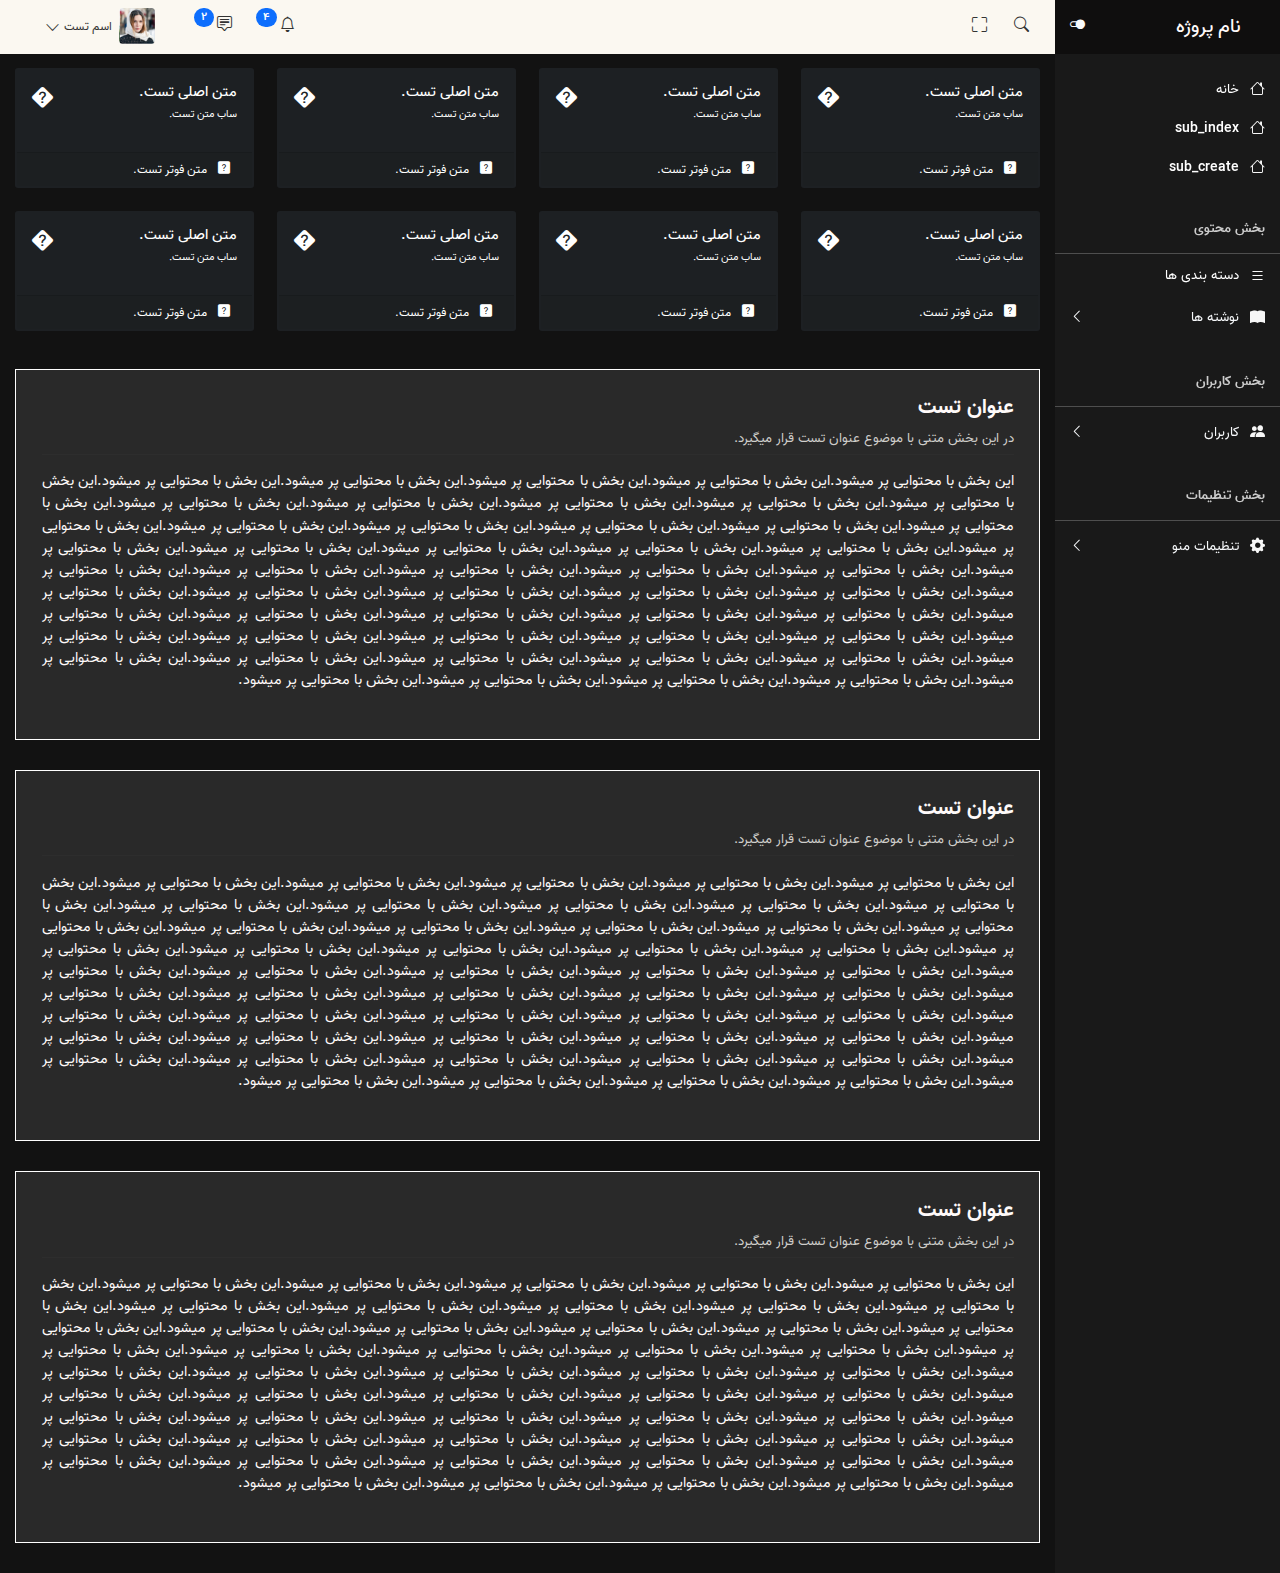
<file: index.html>
<!DOCTYPE html>
<html lang="en">
  <head>
    <meta charset="UTF-8" />
    <meta http-equiv="X-UA-Compatible" content="IE=edge" />
    <meta name="viewport" content="width=device-width, initial-scale=1.0" />
    <link rel="icon" type="image/png" href="./favicon.png" />
    <title>Panel v1</title>
    <link rel="stylesheet" href="./styles/bootstrap.min.css" />
    <link rel="stylesheet" href="./styles/bootstrap-icons.min.css" />
    <link rel="stylesheet" href="./styles/main.css" />
    <link rel="stylesheet" href="./styles/grid.css" />
  </head>
  <body dir="rtl">
    <section class="app-bg"></section>
    <section class="app">
      <header class="header" id="header">
        <section class="sidebar-header bg-dark">
          <div class="d-flex justify-content-between flex-md-row-reverse px-3">
            <span id="sidebar-toggle-show" class="d-inline d-md-none"
              ><i class="bi bi-toggle2-off c-pointer"></i
            ></span>
            <span id="sidebar-toggle-hide" class="d-none d-md-inline"
              ><i class="bi bi-toggle2-on c-pointer"></i
            ></span>
            <h2 class="header-logo">نام پروژه</h2>
            <span id="sidebar-menu-toggle" class="d-md-none"
              ><i class="bi bi-three-dots c-pointer"></i
            ></span>
          </div>
        </section>

        <section class="body-header d-md-block" id="body-header">
          <div class="d-flex justify-content-between">
            <div>
              <span class="me-4">
                <span id="search-area" class="search-area d-none">
                  <i id="search-area-hide" class="bi bi-x c-pointer"></i>
                  <input type="text" class="search-input" />
                  <i class="bi bi-search c-pointer"></i>
                </span>
                <i
                  id="search-area-show"
                  class="bi bi-search p-1 d-md-inline d-none c-pointer"
                ></i>
              </span>
              <span
                id="full-screen"
                class="c-pointer d-none p-1 d-md-inline me-3"
              >
                <i id="screen-expand" class="bi bi-fullscreen"></i>
                <i
                  id="screen-compress"
                  class="bi bi-fullscreen-exit d-none"
                ></i>
              </span>
            </div>
            <div>
              <span class="ms-2 ms-md-4 position-relative">
                <span id="header-notification-toggle" class="c-pointer">
                  <i class="bi bi-bell"></i
                  ><sub class="badge rounded-pill bg-primary badge-fix">۴</sub>
                </span>
                <div
                  id="header-notification"
                  class="position-absolute header-notification rounded-3 border d-none"
                >
                  <div class="d-flex justify-content-between">
                    <span class="px-2"> اعلانات </span>
                    <span class="px-2">
                      <span class="badge bg-info">جدید</span>
                    </span>
                  </div>
                  <div class="header-notification-wrapper scroll-hide">
                    <ul class="list-group rounded px-0">
                      <li
                        class="list-group-item list-group-item-action rounded-0 border-start-0 border-end-0"
                      >
                        <div class="d-flex">
                          <img
                            src="./images/avatar-1.jpg"
                            alt="اسم تست"
                            class="notification-img me-3 rounded-circle"
                          />
                          <div class="pe-2">
                            <h5 class="fw-bold mt-2 notification-name">
                              اسم تست
                            </h5>
                            <p class="notification-text">
                              این یک پیام تست است.
                            </p>
                            <span class="notification-time">۳۰ دقیقه پیش</span>
                          </div>
                        </div>
                      </li>
                      <li
                        class="list-group-item list-group-item-action rounded-0 border-start-0 border-end-0"
                      >
                        <div class="d-flex">
                          <img
                            src="./images/avatar-2.jpg"
                            alt="اسم تست"
                            class="notification-img me-3 rounded-circle"
                          />
                          <div class="pe-2">
                            <h5 class="fw-bold mt-2 notification-name">
                              اسم تست
                            </h5>
                            <p class="notification-text">
                              این یک پیام تست است.
                            </p>
                            <span class="notification-time">۳۰ دقیقه پیش</span>
                          </div>
                        </div>
                      </li>
                      <li
                        class="list-group-item list-group-item-action rounded-0 border-start-0 border-end-0"
                      >
                        <div class="d-flex">
                          <img
                            src="./images/avatar-3.jpg"
                            alt="اسم تست"
                            class="notification-img me-3 rounded-circle"
                          />
                          <div class="pe-2">
                            <h5 class="fw-bold mt-2 notification-name">
                              اسم تست
                            </h5>
                            <p class="notification-text">
                              این یک پیام تست است.
                            </p>
                            <span class="notification-time">۳۰ دقیقه پیش</span>
                          </div>
                        </div>
                      </li>
                    </ul>
                  </div>
                </div>
              </span>

              <span class="ms-2 ms-md-4 position-relative">
                <span>
                  <span id="header-comment-toggle" class="c-pointer">
                    <i class="bi bi-chat-square-text"></i
                    ><sub class="badge rounded-pill bg-primary badge-fix"
                      >۲</sub
                    >
                  </span>

                  <div
                    id="header-comment"
                    class="position-absolute header-comment rounded-3 border d-none"
                  >
                    <section class="border-bottom px-4">
                      <input
                        type="text"
                        class="form-control form-control-sm my-4"
                        placeholder="جستجو....."
                      />
                    </section>
                    <section class="header-comment-wrapper scroll-hide">
                      <ul class="list-group rounded px-0">
                        <li
                          class="list-group-item list-group-item-action rounded-0 border-start-0 border-end-0"
                        >
                          <div class="d-flex">
                            <img
                              src="./images/avatar-1.jpg"
                              alt="اسم تست"
                              class="comment-img me-3 rounded-circle"
                            />
                            <div
                              class="pe-3 d-flex justify-content-between w-100 mt-3"
                            >
                              <h5 class="fw-bold mt-2 comment-name">اسم تست</h5>
                              <span
                                ><i
                                  class="bi bi-circle-fill comment-icon text-success"
                                ></i
                              ></span>
                            </div>
                          </div>
                        </li>
                        <li
                          class="list-group-item list-group-item-action rounded-0 border-start-0 border-end-0"
                        >
                          <div class="d-flex">
                            <img
                              src="./images/avatar-2.jpg"
                              alt="اسم تست"
                              class="comment-img me-3 rounded-circle"
                            />
                            <div
                              class="pe-3 d-flex justify-content-between w-100 mt-3"
                            >
                              <h5 class="fw-bold mt-2 comment-name">اسم تست</h5>
                              <span
                                ><i
                                  class="bi bi-circle-fill comment-icon text-success"
                                ></i
                              ></span>
                            </div>
                          </div>
                        </li>
                        <li
                          class="list-group-item list-group-item-action rounded-0 border-start-0 border-end-0"
                        >
                          <div class="d-flex">
                            <img
                              src="./images/avatar-3.jpg"
                              alt="اسم تست"
                              class="comment-img me-3 rounded-circle"
                            />
                            <div
                              class="pe-3 d-flex justify-content-between w-100 mt-3"
                            >
                              <h5 class="fw-bold mt-2 comment-name">اسم تست</h5>
                              <span
                                ><i
                                  class="bi bi-circle-fill comment-icon text-success"
                                ></i
                              ></span>
                            </div>
                          </div>
                        </li>
                        <li
                          class="list-group-item list-group-item-action rounded-0 border-start-0 border-end-0"
                        >
                          <div class="d-flex">
                            <img
                              src="./images/avatar-4.jpg"
                              alt="اسم تست"
                              class="comment-img me-3 rounded-circle"
                            />
                            <div
                              class="pe-3 d-flex justify-content-between w-100 mt-3"
                            >
                              <h5 class="fw-bold mt-2 comment-name">اسم تست</h5>
                              <span
                                ><i
                                  class="bi bi-circle-fill comment-icon text-success"
                                ></i
                              ></span>
                            </div>
                          </div>
                        </li>
                        <li
                          class="list-group-item list-group-item-action rounded-0 border-start-0 border-end-0"
                        >
                          <div class="d-flex">
                            <img
                              src="./images/avatar-1.jpg"
                              alt="اسم تست"
                              class="comment-img me-3 rounded-circle"
                            />
                            <div
                              class="pe-3 d-flex justify-content-between w-100 mt-3"
                            >
                              <h5 class="fw-bold mt-2 comment-name">اسم تست</h5>
                              <span
                                ><i
                                  class="bi bi-circle-fill comment-icon text-success"
                                ></i
                              ></span>
                            </div>
                          </div>
                        </li>
                        <li
                          class="list-group-item list-group-item-action rounded-0 border-start-0 border-end-0"
                        >
                          <div class="d-flex">
                            <img
                              src="./images/avatar-2.jpg"
                              alt="اسم تست"
                              class="comment-img me-3 rounded-circle"
                            />
                            <div
                              class="pe-3 d-flex justify-content-between w-100 mt-3"
                            >
                              <h5 class="fw-bold mt-2 comment-name">اسم تست</h5>
                              <span
                                ><i
                                  class="bi bi-circle-fill comment-icon text-success"
                                ></i
                              ></span>
                            </div>
                          </div>
                        </li>
                        <li
                          class="list-group-item list-group-item-action rounded-0 border-start-0 border-end-0"
                        >
                          <div class="d-flex">
                            <img
                              src="./images/avatar-3.jpg"
                              alt="اسم تست"
                              class="comment-img me-3 rounded-circle"
                            />
                            <div
                              class="pe-3 d-flex justify-content-between w-100 mt-3"
                            >
                              <h5 class="fw-bold mt-2 comment-name">اسم تست</h5>
                              <span
                                ><i
                                  class="bi bi-circle-fill comment-icon text-success"
                                ></i
                              ></span>
                            </div>
                          </div>
                        </li>
                        <li
                          class="list-group-item list-group-item-action rounded-0 border-start-0 border-end-0"
                        >
                          <div class="d-flex">
                            <img
                              src="./images/avatar-4.jpg"
                              alt="اسم تست"
                              class="comment-img me-3 rounded-circle"
                            />
                            <div
                              class="pe-3 d-flex justify-content-between w-100 mt-3"
                            >
                              <h5 class="fw-bold mt-2 comment-name">اسم تست</h5>
                              <span
                                ><i
                                  class="bi bi-circle-fill comment-icon text-success"
                                ></i
                              ></span>
                            </div>
                          </div>
                        </li>
                      </ul>
                    </section>
                  </div>
                </span>
              </span>

              <span class="ms-3 ms-md-5 position-relative">
                <span id="header-profile-toggle" class="c-pointer">
                  <img
                    src="./images/avatar-1.jpg"
                    class="header-avatar img-fluid me-3 rounded"
                    alt=""
                  />
                  <span class="header-name">اسم تست</span>
                  <i class="bi bi-chevron-down icon-position-fix"></i>
                </span>
                <div
                  id="header-profile"
                  class="header-profile rounded position-absolute rounded-3 border d-none"
                >
                  <div></div>
                  <div class="d-flex justify-content-between">
                    <span class="w-100 text-center"> منو دسترسی </span>
                  </div>
                  <div class="header-profile-wrapper scroll-hide">
                    <ul class="list-group rounded px-0">
                      <li
                        class="list-group-item list-group-item-action header-profile-item rounded-0 border-start-0 border-end-0"
                      >
                        <div class="d-flex">
                          <i class="bi bi-gear-fill icon-position-fix-md"></i>
                          <span class="me-3">تنظیمات</span>
                        </div>
                      </li>
                      <li
                        class="list-group-item list-group-item-action header-profile-item rounded-0 border-start-0 border-end-0"
                      >
                        <div class="d-flex">
                          <i class="bi bi-person-fill icon-position-fix-md"></i>
                          <span class="me-3">کاربر</span>
                        </div>
                      </li>
                      <li
                        class="list-group-item list-group-item-action header-profile-item rounded-0 border-start-0 border-end-0"
                      >
                        <div class="d-flex">
                          <i
                            class="bi bi-envelope-fill icon-position-fix-md"
                          ></i>
                          <span class="me-3">پیام ها</span>
                        </div>
                      </li>
                      <li
                        class="list-group-item list-group-item-action header-profile-item rounded-0 border-start-0 border-end-0"
                      >
                        <div class="d-flex">
                          <i class="bi bi-lock-fill icon-position-fix-md"></i>
                          <span class="me-3">قفل صفحه</span>
                        </div>
                      </li>
                      <li
                        class="list-group-item list-group-item-action header-profile-item rounded-0 border-start-0 border-end-0"
                      >
                        <div class="d-flex">
                          <i
                            class="bi bi-door-open-fill icon-position-fix-md"
                          ></i>
                          <span class="me-3">خروج</span>
                        </div>
                      </li>
                    </ul>
                  </div>
                </div>
              </span>
            </div>
          </div>
        </section>
      </header>

      <section class="body-container d-flex">
        <aside id="sidebar" class="sidebar bg-soft-dark">
          <div class="sidebar-container">
            <div class="sidebar-wrapper scroll-hide">
              <a href="#" class="sidebar-link">
                <i
                  class="bi bi-house icon-position-fix-md ms-2 sidebar-icon"
                ></i>
                <span>خانه</span>
              </a>
              <a href="sub_index.html" class="sidebar-link">
                <i
                  class="bi bi-house icon-position-fix-md ms-2 sidebar-icon"
                ></i>
                <span>sub_index</span>
              </a>
              <a href="sub_create.html" class="sidebar-link">
                <i
                  class="bi bi-house icon-position-fix-md ms-2 sidebar-icon"
                ></i>
                <span>sub_create</span>
              </a>
              <div class="sidebar-part-title fw-bold">بخش محتوی</div>
              <hr />
              <a href="#" class="sidebar-link">
                <i
                  class="bi bi-list icon-position-fix-md ms-2 sidebar-icon"
                ></i>
                <span>دسته بندی ها</span>
              </a>
              <div class="sidebar-group-link">
                <div class="sidebar-dropdown-toggle">
                  <i
                    class="bi bi-book-fill icon-position-fix-md ms-2 sidebar-icon"
                  ></i>
                  <span>نوشته ها</span>
                  <i
                    class="bi bi-chevron-left icon-position-fix-md angle angle-drop-down"
                  ></i>
                </div>
                <div class="sidebar-dropdown">
                  <a href="#">مقالات</a>
                  <a href="#">پست ها</a>
                  <a href="#">دوره ها</a>
                </div>
              </div>
              <div class="sidebar-part-title fw-bold">بخش کاربران</div>
              <hr />
              <div class="sidebar-group-link">
                <div class="sidebar-dropdown-toggle">
                  <i
                    class="bi bi-people-fill icon-position-fix-md ms-2 sidebar-icon"
                  ></i>
                  <span>کاربران</span>
                  <i
                    class="bi bi-chevron-left icon-position-fix-md angle angle-drop-down"
                  ></i>
                </div>
                <div class="sidebar-dropdown">
                  <a href="#">ادمین</a>
                  <a href="#">مدرس ها</a>
                  <a href="#">دانشجو</a>
                </div>
              </div>
              <div class="sidebar-part-title fw-bold">بخش تنظیمات</div>
              <hr />
              <div class="sidebar-group-link">
                <div class="sidebar-dropdown-toggle">
                  <i
                    class="bi bi-gear-fill icon-position-fix-md ms-2 sidebar-icon"
                  ></i>
                  <span>تنظیمات منو</span>
                  <i
                    class="bi bi-chevron-left icon-position-fix-md angle angle-drop-down"
                  ></i>
                </div>
                <div class="sidebar-dropdown">
                  <a href="#">منوی هدر</a>
                  <a href="#">منوی فوتر</a>
                </div>
              </div>
            </div>
          </div>
        </aside>
        <section id="main-body" class="main-body p-3">
          <div class="row">
            <div class="col-lg-3 col-md-6 col-12">
              <a
                href="#"
                class="text-decoration-none d-block mb-4 gradient"
              >
                <div class="card text-white car-custom-color">
                  <div class="card-body">
                    <div class="d-flex justify-content-between">
                      <div class="info-box-body">
                        <h5>متن اصلی تست.</h5>
                        <p>ساب متن تست.</p>
                      </div>
                      <div class="info-box-icon">
                        <i class="bi bi-question-diamond-fill"></i>
                      </div>
                    </div>
                  </div>
                  <div class="card-footer info-box-footer">
                    <i class="bi bi-question-square-fill mx-2"></i>
                    <span>متن فوتر تست.</span>
                  </div>
                </div>
              </a>
            </div>
            <div class="col-lg-3 col-md-6 col-12">
              <a
                href="#"
                class="text-decoration-none d-block mb-4 gradient"
              >
                <div class="card car-custom-color text-white">
                  <div class="card-body">
                    <div class="d-flex justify-content-between">
                      <div class="info-box-body">
                        <h5>متن اصلی تست.</h5>
                        <p>ساب متن تست.</p>
                      </div>
                      <div class="info-box-icon">
                        <i class="bi bi-question-diamond-fill"></i>
                      </div>
                    </div>
                  </div>
                  <div class="card-footer info-box-footer">
                    <i class="bi bi-question-square-fill mx-2"></i>
                    <span>متن فوتر تست.</span>
                  </div>
                </div>
              </a>
            </div>
            <div class="col-lg-3 col-md-6 col-12">
              <a
                href="#"
                class="text-decoration-none d-block mb-4 gradient"
              >
                <div class="card car-custom-color text-white">
                  <div class="card-body">
                    <div class="d-flex justify-content-between">
                      <div class="info-box-body">
                        <h5>متن اصلی تست.</h5>
                        <p>ساب متن تست.</p>
                      </div>
                      <div class="info-box-icon">
                        <i class="bi bi-question-diamond-fill"></i>
                      </div>
                    </div>
                  </div>
                  <div class="card-footer info-box-footer">
                    <i class="bi bi-question-square-fill mx-2"></i>
                    <span>متن فوتر تست.</span>
                  </div>
                </div>
              </a>
            </div>
            <div class="col-lg-3 col-md-6 col-12">
              <a
                href="#"
                class="text-decoration-none d-block mb-4 gradient"
              >
                <div class="card car-custom-color text-white">
                  <div class="card-body">
                    <div class="d-flex justify-content-between">
                      <div class="info-box-body">
                        <h5>متن اصلی تست.</h5>
                        <p>ساب متن تست.</p>
                      </div>
                      <div class="info-box-icon">
                        <i class="bi bi-question-diamond-fill"></i>
                      </div>
                    </div>
                  </div>
                  <div class="card-footer info-box-footer">
                    <i class="bi bi-question-square-fill mx-2"></i>
                    <span>متن فوتر تست.</span>
                  </div>
                </div>
              </a>
            </div>
            <div class="col-lg-3 col-md-6 col-12">
              <a
                href="#"
                class="text-decoration-none d-block mb-4 gradient"
              >
                <div class="card car-custom-color text-white">
                  <div class="card-body">
                    <div class="d-flex justify-content-between">
                      <div class="info-box-body">
                        <h5>متن اصلی تست.</h5>
                        <p>ساب متن تست.</p>
                      </div>
                      <div class="info-box-icon">
                        <i class="bi bi-question-diamond-fill"></i>
                      </div>
                    </div>
                  </div>
                  <div class="card-footer info-box-footer">
                    <i class="bi bi-question-square-fill mx-2"></i>
                    <span>متن فوتر تست.</span>
                  </div>
                </div>
              </a>
            </div>
            <div class="col-lg-3 col-md-6 col-12">
              <a
                href="#"
                class="text-decoration-none d-block mb-4 gradient"
              >
                <div class="card car-custom-color text-white">
                  <div class="card-body">
                    <div class="d-flex justify-content-between">
                      <div class="info-box-body">
                        <h5>متن اصلی تست.</h5>
                        <p>ساب متن تست.</p>
                      </div>
                      <div class="info-box-icon">
                        <i class="bi bi-question-diamond-fill"></i>
                      </div>
                    </div>
                  </div>
                  <div class="card-footer info-box-footer">
                    <i class="bi bi-question-square-fill mx-2"></i>
                    <span>متن فوتر تست.</span>
                  </div>
                </div>
              </a>
            </div>
            <div class="col-lg-3 col-md-6 col-12">
              <a
                href="#"
                class="text-decoration-none d-block mb-4 gradient"
              >
                <div class="card car-custom-color text-white">
                  <div class="card-body">
                    <div class="d-flex justify-content-between">
                      <div class="info-box-body">
                        <h5>متن اصلی تست.</h5>
                        <p>ساب متن تست.</p>
                      </div>
                      <div class="info-box-icon">
                        <i class="bi bi-question-diamond-fill"></i>
                      </div>
                    </div>
                  </div>
                  <div class="card-footer info-box-footer">
                    <i class="bi bi-question-square-fill mx-2"></i>
                    <span>متن فوتر تست.</span>
                  </div>
                </div>
              </a>
            </div>
            <div class="col-lg-3 col-md-6 col-12">
              <a
                href="#"
                class="text-decoration-none d-block mb-4 gradient"
              >
                <div class="card car-custom-color text-white">
                  <div class="card-body">
                    <div class="d-flex justify-content-between">
                      <div class="info-box-body">
                        <h5>متن اصلی تست.</h5>
                        <p>ساب متن تست.</p>
                      </div>
                      <div class="info-box-icon">
                        <i class="bi bi-question-diamond-fill"></i>
                      </div>
                    </div>
                  </div>
                  <div class="card-footer info-box-footer">
                    <i class="bi bi-question-square-fill mx-2"></i>
                    <span>متن فوتر تست.</span>
                  </div>
                </div>
              </a>
            </div>
          </div>
          <div class="row">
            <div class="col-12">
              <div class="main-body-container">
                <div class="main-body-container-header">
                  <h5 class="fw-bold">عنوان تست</h5>
                  <p>در این بخش متنی با موضوع عنوان تست قرار میگیرد.</p>
                </div>
                <div class="body-content">
                  <p>
                    این بخش با محتوایی پر میشود.این بخش با محتوایی پر میشود.این
                    بخش با محتوایی پر میشود.این بخش با محتوایی پر میشود.این بخش
                    با محتوایی پر میشود.این بخش با محتوایی پر میشود.این بخش با
                    محتوایی پر میشود.این بخش با محتوایی پر میشود.این بخش با
                    محتوایی پر میشود.این بخش با محتوایی پر میشود.این بخش با
                    محتوایی پر میشود.این بخش با محتوایی پر میشود.این بخش با
                    محتوایی پر میشود.این بخش با محتوایی پر میشود.این بخش با
                    محتوایی پر میشود.این بخش با محتوایی پر میشود.این بخش با
                    محتوایی پر میشود.این بخش با محتوایی پر میشود.این بخش با
                    محتوایی پر میشود.این بخش با محتوایی پر میشود.این بخش با
                    محتوایی پر میشود.این بخش با محتوایی پر میشود.این بخش با
                    محتوایی پر میشود.این بخش با محتوایی پر میشود.این بخش با
                    محتوایی پر میشود.این بخش با محتوایی پر میشود.این بخش با
                    محتوایی پر میشود.این بخش با محتوایی پر میشود.این بخش با
                    محتوایی پر میشود.این بخش با محتوایی پر میشود.این بخش با
                    محتوایی پر میشود.این بخش با محتوایی پر میشود.این بخش با
                    محتوایی پر میشود.این بخش با محتوایی پر میشود.این بخش با
                    محتوایی پر میشود.این بخش با محتوایی پر میشود.این بخش با
                    محتوایی پر میشود.این بخش با محتوایی پر میشود.این بخش با
                    محتوایی پر میشود.این بخش با محتوایی پر میشود.این بخش با
                    محتوایی پر میشود.این بخش با محتوایی پر میشود.این بخش با
                    محتوایی پر میشود.این بخش با محتوایی پر میشود.این بخش با
                    محتوایی پر میشود.این بخش با محتوایی پر میشود.این بخش با
                    محتوایی پر میشود.این بخش با محتوایی پر میشود.این بخش با
                    محتوایی پر میشود.این بخش با محتوایی پر میشود.
                  </p>
                </div>
              </div>
            </div>
          </div>
          <div class="row">
            <div class="col-12">
              <div class="main-body-container">
                <div class="main-body-container-header">
                  <h5 class="fw-bold">عنوان تست</h5>
                  <p>در این بخش متنی با موضوع عنوان تست قرار میگیرد.</p>
                </div>
                <div class="body-content">
                  <p>
                    این بخش با محتوایی پر میشود.این بخش با محتوایی پر میشود.این
                    بخش با محتوایی پر میشود.این بخش با محتوایی پر میشود.این بخش
                    با محتوایی پر میشود.این بخش با محتوایی پر میشود.این بخش با
                    محتوایی پر میشود.این بخش با محتوایی پر میشود.این بخش با
                    محتوایی پر میشود.این بخش با محتوایی پر میشود.این بخش با
                    محتوایی پر میشود.این بخش با محتوایی پر میشود.این بخش با
                    محتوایی پر میشود.این بخش با محتوایی پر میشود.این بخش با
                    محتوایی پر میشود.این بخش با محتوایی پر میشود.این بخش با
                    محتوایی پر میشود.این بخش با محتوایی پر میشود.این بخش با
                    محتوایی پر میشود.این بخش با محتوایی پر میشود.این بخش با
                    محتوایی پر میشود.این بخش با محتوایی پر میشود.این بخش با
                    محتوایی پر میشود.این بخش با محتوایی پر میشود.این بخش با
                    محتوایی پر میشود.این بخش با محتوایی پر میشود.این بخش با
                    محتوایی پر میشود.این بخش با محتوایی پر میشود.این بخش با
                    محتوایی پر میشود.این بخش با محتوایی پر میشود.این بخش با
                    محتوایی پر میشود.این بخش با محتوایی پر میشود.این بخش با
                    محتوایی پر میشود.این بخش با محتوایی پر میشود.این بخش با
                    محتوایی پر میشود.این بخش با محتوایی پر میشود.این بخش با
                    محتوایی پر میشود.این بخش با محتوایی پر میشود.این بخش با
                    محتوایی پر میشود.این بخش با محتوایی پر میشود.این بخش با
                    محتوایی پر میشود.این بخش با محتوایی پر میشود.این بخش با
                    محتوایی پر میشود.این بخش با محتوایی پر میشود.این بخش با
                    محتوایی پر میشود.این بخش با محتوایی پر میشود.این بخش با
                    محتوایی پر میشود.این بخش با محتوایی پر میشود.این بخش با
                    محتوایی پر میشود.این بخش با محتوایی پر میشود.
                  </p>
                </div>
              </div>
            </div>
          </div>
          <div class="row">
            <div class="col-12">
              <div class="main-body-container">
                <div class="main-body-container-header">
                  <h5 class="fw-bold">عنوان تست</h5>
                  <p>در این بخش متنی با موضوع عنوان تست قرار میگیرد.</p>
                </div>
                <div class="body-content">
                  <p>
                    این بخش با محتوایی پر میشود.این بخش با محتوایی پر میشود.این
                    بخش با محتوایی پر میشود.این بخش با محتوایی پر میشود.این بخش
                    با محتوایی پر میشود.این بخش با محتوایی پر میشود.این بخش با
                    محتوایی پر میشود.این بخش با محتوایی پر میشود.این بخش با
                    محتوایی پر میشود.این بخش با محتوایی پر میشود.این بخش با
                    محتوایی پر میشود.این بخش با محتوایی پر میشود.این بخش با
                    محتوایی پر میشود.این بخش با محتوایی پر میشود.این بخش با
                    محتوایی پر میشود.این بخش با محتوایی پر میشود.این بخش با
                    محتوایی پر میشود.این بخش با محتوایی پر میشود.این بخش با
                    محتوایی پر میشود.این بخش با محتوایی پر میشود.این بخش با
                    محتوایی پر میشود.این بخش با محتوایی پر میشود.این بخش با
                    محتوایی پر میشود.این بخش با محتوایی پر میشود.این بخش با
                    محتوایی پر میشود.این بخش با محتوایی پر میشود.این بخش با
                    محتوایی پر میشود.این بخش با محتوایی پر میشود.این بخش با
                    محتوایی پر میشود.این بخش با محتوایی پر میشود.این بخش با
                    محتوایی پر میشود.این بخش با محتوایی پر میشود.این بخش با
                    محتوایی پر میشود.این بخش با محتوایی پر میشود.این بخش با
                    محتوایی پر میشود.این بخش با محتوایی پر میشود.این بخش با
                    محتوایی پر میشود.این بخش با محتوایی پر میشود.این بخش با
                    محتوایی پر میشود.این بخش با محتوایی پر میشود.این بخش با
                    محتوایی پر میشود.این بخش با محتوایی پر میشود.این بخش با
                    محتوایی پر میشود.این بخش با محتوایی پر میشود.این بخش با
                    محتوایی پر میشود.این بخش با محتوایی پر میشود.این بخش با
                    محتوایی پر میشود.این بخش با محتوایی پر میشود.این بخش با
                    محتوایی پر میشود.این بخش با محتوایی پر میشود.
                  </p>
                </div>
              </div>
            </div>
          </div>
        </section>
      </section>
    </section>
    <script src="./js/bootstrap.bundle.min.js"></script>
    <script src="./js/main.js"></script>
    <script src="./js/grid.js"></script>
  </body>
</html>
</file>
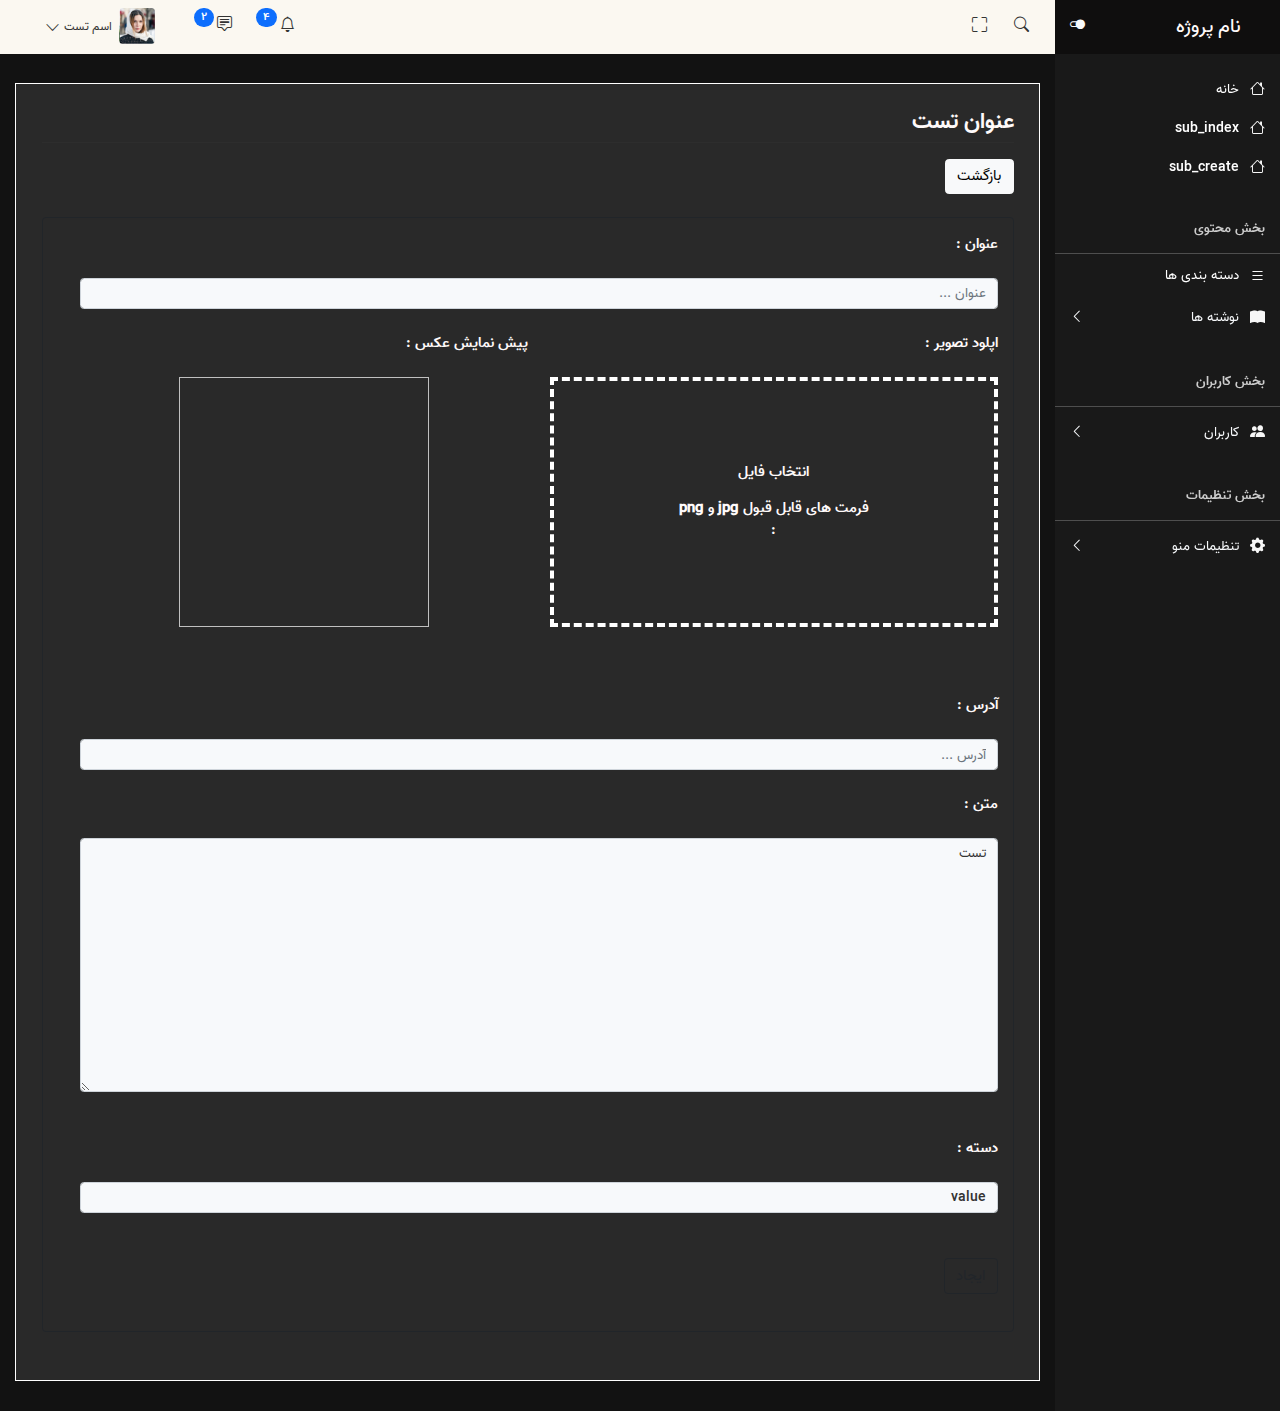
<file: sub_create.html>
<!DOCTYPE html>
<html lang="en">

<head>
    <meta charset="UTF-8" />
    <meta http-equiv="X-UA-Compatible" content="IE=edge" />
    <meta name="viewport" content="width=device-width, initial-scale=1.0" />
    <link rel="icon" type="image/png" href="./favicon.png" />
    <title>Panel v1</title>
    <link rel="stylesheet" href="styles/bootstrap.min.css">
    <link rel="stylesheet" href="styles/bootstrap-icons.min.css">
    <link rel="stylesheet" href="styles/dataTables.bootstrap5.min.css" />
    <link rel="stylesheet" href="styles/responsive.bootstrap5.min.css" />
    <link rel="stylesheet" href="styles/jquery-confirm.min.css" />
    <link rel="stylesheet" href="styles/flatpickr.min.css" />
    <link rel="stylesheet" href="styles/main.css">
    <link rel="stylesheet" href="styles/grid.css">
</head>

<body dir="rtl">
    <section class="app-bg"></section>
    <section class="app">
        <header class="header" id="header">
            <section class="sidebar-header bg-dark">
                <div class="d-flex justify-content-between flex-md-row-reverse px-3">
                    <span id="sidebar-toggle-show" class="d-inline d-md-none"><i
                            class="bi bi-toggle2-off c-pointer"></i></span>
                    <span id="sidebar-toggle-hide" class="d-none d-md-inline"><i
                            class="bi bi-toggle2-on c-pointer"></i></span>
                    <h2 class="header-logo">نام پروژه</h2>
                    <span id="sidebar-menu-toggle" class="d-md-none"><i class="bi bi-three-dots c-pointer"></i></span>
                </div>
            </section>

            <section class="body-header d-md-block" id="body-header">
                <div class="d-flex justify-content-between">
                    <div>
                        <span class="me-4">
                            <span id="search-area" class="search-area d-none">
                                <i id="search-area-hide" class="bi bi-x c-pointer"></i>
                                <input type="text" class="search-input" />
                                <i class="bi bi-search c-pointer"></i>
                            </span>
                            <i id="search-area-show" class="bi bi-search p-1 d-md-inline d-none c-pointer"></i>
                        </span>
                        <span id="full-screen" class="c-pointer d-none p-1 d-md-inline me-3">
                            <i id="screen-expand" class="bi bi-fullscreen"></i>
                            <i id="screen-compress" class="bi bi-fullscreen-exit d-none"></i>
                        </span>
                    </div>
                    <div>
                        <span class="ms-2 ms-md-4 position-relative">
                            <span id="header-notification-toggle" class="c-pointer">
                                <i class="bi bi-bell"></i><sub class="badge rounded-pill bg-primary badge-fix">۴</sub>
                            </span>
                            <div id="header-notification"
                                class="position-absolute header-notification rounded-3 border d-none">
                                <div class="d-flex justify-content-between">
                                    <span class="px-2"> اعلانات </span>
                                    <span class="px-2">
                                        <span class="badge bg-info">جدید</span>
                                    </span>
                                </div>
                                <div class="header-notification-wrapper scroll-hide">
                                    <ul class="list-group rounded px-0">
                                        <li
                                            class="list-group-item list-group-item-action rounded-0 border-start-0 border-end-0">
                                            <div class="d-flex">
                                                <img src="./images/avatar-1.jpg" alt="اسم تست"
                                                    class="notification-img me-3 rounded-circle" />
                                                <div class="pe-2">
                                                    <h5 class="fw-bold mt-2 notification-name">
                                                        اسم تست
                                                    </h5>
                                                    <p class="notification-text">
                                                        این یک پیام تست است.
                                                    </p>
                                                    <span class="notification-time">۳۰ دقیقه پیش</span>
                                                </div>
                                            </div>
                                        </li>
                                        <li
                                            class="list-group-item list-group-item-action rounded-0 border-start-0 border-end-0">
                                            <div class="d-flex">
                                                <img src="./images/avatar-2.jpg" alt="اسم تست"
                                                    class="notification-img me-3 rounded-circle" />
                                                <div class="pe-2">
                                                    <h5 class="fw-bold mt-2 notification-name">
                                                        اسم تست
                                                    </h5>
                                                    <p class="notification-text">
                                                        این یک پیام تست است.
                                                    </p>
                                                    <span class="notification-time">۳۰ دقیقه پیش</span>
                                                </div>
                                            </div>
                                        </li>
                                        <li
                                            class="list-group-item list-group-item-action rounded-0 border-start-0 border-end-0">
                                            <div class="d-flex">
                                                <img src="./images/avatar-3.jpg" alt="اسم تست"
                                                    class="notification-img me-3 rounded-circle" />
                                                <div class="pe-2">
                                                    <h5 class="fw-bold mt-2 notification-name">
                                                        اسم تست
                                                    </h5>
                                                    <p class="notification-text">
                                                        این یک پیام تست است.
                                                    </p>
                                                    <span class="notification-time">۳۰ دقیقه پیش</span>
                                                </div>
                                            </div>
                                        </li>
                                    </ul>
                                </div>
                            </div>
                        </span>

                        <span class="ms-2 ms-md-4 position-relative">
                            <span>
                                <span id="header-comment-toggle" class="c-pointer">
                                    <i class="bi bi-chat-square-text"></i><sub
                                        class="badge rounded-pill bg-primary badge-fix">۲</sub>
                                </span>

                                <div id="header-comment"
                                    class="position-absolute header-comment rounded-3 border d-none">
                                    <section class="border-bottom px-4">
                                        <input type="text" class="form-control form-control-sm my-4"
                                            placeholder="جستجو....." />
                                    </section>
                                    <section class="header-comment-wrapper scroll-hide">
                                        <ul class="list-group rounded px-0">
                                            <li
                                                class="list-group-item list-group-item-action rounded-0 border-start-0 border-end-0">
                                                <div class="d-flex">
                                                    <img src="./images/avatar-1.jpg" alt="اسم تست"
                                                        class="comment-img me-3 rounded-circle" />
                                                    <div class="pe-3 d-flex justify-content-between w-100 mt-3">
                                                        <h5 class="fw-bold mt-2 comment-name">اسم تست</h5>
                                                        <span><i
                                                                class="bi bi-circle-fill comment-icon text-success"></i></span>
                                                    </div>
                                                </div>
                                            </li>
                                            <li
                                                class="list-group-item list-group-item-action rounded-0 border-start-0 border-end-0">
                                                <div class="d-flex">
                                                    <img src="./images/avatar-2.jpg" alt="اسم تست"
                                                        class="comment-img me-3 rounded-circle" />
                                                    <div class="pe-3 d-flex justify-content-between w-100 mt-3">
                                                        <h5 class="fw-bold mt-2 comment-name">اسم تست</h5>
                                                        <span><i
                                                                class="bi bi-circle-fill comment-icon text-success"></i></span>
                                                    </div>
                                                </div>
                                            </li>
                                            <li
                                                class="list-group-item list-group-item-action rounded-0 border-start-0 border-end-0">
                                                <div class="d-flex">
                                                    <img src="./images/avatar-3.jpg" alt="اسم تست"
                                                        class="comment-img me-3 rounded-circle" />
                                                    <div class="pe-3 d-flex justify-content-between w-100 mt-3">
                                                        <h5 class="fw-bold mt-2 comment-name">اسم تست</h5>
                                                        <span><i
                                                                class="bi bi-circle-fill comment-icon text-success"></i></span>
                                                    </div>
                                                </div>
                                            </li>
                                            <li
                                                class="list-group-item list-group-item-action rounded-0 border-start-0 border-end-0">
                                                <div class="d-flex">
                                                    <img src="./images/avatar-4.jpg" alt="اسم تست"
                                                        class="comment-img me-3 rounded-circle" />
                                                    <div class="pe-3 d-flex justify-content-between w-100 mt-3">
                                                        <h5 class="fw-bold mt-2 comment-name">اسم تست</h5>
                                                        <span><i
                                                                class="bi bi-circle-fill comment-icon text-success"></i></span>
                                                    </div>
                                                </div>
                                            </li>
                                            <li
                                                class="list-group-item list-group-item-action rounded-0 border-start-0 border-end-0">
                                                <div class="d-flex">
                                                    <img src="./images/avatar-1.jpg" alt="اسم تست"
                                                        class="comment-img me-3 rounded-circle" />
                                                    <div class="pe-3 d-flex justify-content-between w-100 mt-3">
                                                        <h5 class="fw-bold mt-2 comment-name">اسم تست</h5>
                                                        <span><i
                                                                class="bi bi-circle-fill comment-icon text-success"></i></span>
                                                    </div>
                                                </div>
                                            </li>
                                            <li
                                                class="list-group-item list-group-item-action rounded-0 border-start-0 border-end-0">
                                                <div class="d-flex">
                                                    <img src="./images/avatar-2.jpg" alt="اسم تست"
                                                        class="comment-img me-3 rounded-circle" />
                                                    <div class="pe-3 d-flex justify-content-between w-100 mt-3">
                                                        <h5 class="fw-bold mt-2 comment-name">اسم تست</h5>
                                                        <span><i
                                                                class="bi bi-circle-fill comment-icon text-success"></i></span>
                                                    </div>
                                                </div>
                                            </li>
                                            <li
                                                class="list-group-item list-group-item-action rounded-0 border-start-0 border-end-0">
                                                <div class="d-flex">
                                                    <img src="./images/avatar-3.jpg" alt="اسم تست"
                                                        class="comment-img me-3 rounded-circle" />
                                                    <div class="pe-3 d-flex justify-content-between w-100 mt-3">
                                                        <h5 class="fw-bold mt-2 comment-name">اسم تست</h5>
                                                        <span><i
                                                                class="bi bi-circle-fill comment-icon text-success"></i></span>
                                                    </div>
                                                </div>
                                            </li>
                                            <li
                                                class="list-group-item list-group-item-action rounded-0 border-start-0 border-end-0">
                                                <div class="d-flex">
                                                    <img src="./images/avatar-4.jpg" alt="اسم تست"
                                                        class="comment-img me-3 rounded-circle" />
                                                    <div class="pe-3 d-flex justify-content-between w-100 mt-3">
                                                        <h5 class="fw-bold mt-2 comment-name">اسم تست</h5>
                                                        <span><i
                                                                class="bi bi-circle-fill comment-icon text-success"></i></span>
                                                    </div>
                                                </div>
                                            </li>
                                        </ul>
                                    </section>
                                </div>
                            </span>
                        </span>

                        <span class="ms-3 ms-md-5 position-relative">
                            <span id="header-profile-toggle" class="c-pointer">
                                <img src="./images/avatar-1.jpg" class="header-avatar img-fluid me-3 rounded" alt="" />
                                <span class="header-name">اسم تست</span>
                                <i class="bi bi-chevron-down icon-position-fix"></i>
                            </span>
                            <div id="header-profile"
                                class="header-profile rounded position-absolute rounded-3 border d-none">
                                <div></div>
                                <div class="d-flex justify-content-between">
                                    <span class="w-100 text-center"> منو دسترسی </span>
                                </div>
                                <div class="header-profile-wrapper scroll-hide">
                                    <ul class="list-group rounded px-0">
                                        <li
                                            class="list-group-item list-group-item-action header-profile-item rounded-0 border-start-0 border-end-0">
                                            <div class="d-flex">
                                                <i class="bi bi-gear-fill icon-position-fix-md"></i>
                                                <span class="me-3">تنظیمات</span>
                                            </div>
                                        </li>
                                        <li
                                            class="list-group-item list-group-item-action header-profile-item rounded-0 border-start-0 border-end-0">
                                            <div class="d-flex">
                                                <i class="bi bi-person-fill icon-position-fix-md"></i>
                                                <span class="me-3">کاربر</span>
                                            </div>
                                        </li>
                                        <li
                                            class="list-group-item list-group-item-action header-profile-item rounded-0 border-start-0 border-end-0">
                                            <div class="d-flex">
                                                <i class="bi bi-envelope-fill icon-position-fix-md"></i>
                                                <span class="me-3">پیام ها</span>
                                            </div>
                                        </li>
                                        <li
                                            class="list-group-item list-group-item-action header-profile-item rounded-0 border-start-0 border-end-0">
                                            <div class="d-flex">
                                                <i class="bi bi-lock-fill icon-position-fix-md"></i>
                                                <span class="me-3">قفل صفحه</span>
                                            </div>
                                        </li>
                                        <li
                                            class="list-group-item list-group-item-action header-profile-item rounded-0 border-start-0 border-end-0">
                                            <div class="d-flex">
                                                <i class="bi bi-door-open-fill icon-position-fix-md"></i>
                                                <span class="me-3">خروج</span>
                                            </div>
                                        </li>
                                    </ul>
                                </div>
                            </div>
                        </span>
                    </div>
                </div>
            </section>
        </header>

        <section class="body-container d-flex">
            <aside id="sidebar" class="sidebar bg-soft-dark">
                <div class="sidebar-container">
                    <div class="sidebar-wrapper scroll-hide">
                        <a href="index.html" class="sidebar-link">
                            <i class="bi bi-house icon-position-fix-md ms-2 sidebar-icon"></i>
                            <span>خانه</span>
                        </a>
                        <a href="sub_index.html" class="sidebar-link">
                            <i
                              class="bi bi-house icon-position-fix-md ms-2 sidebar-icon"
                            ></i>
                            <span>sub_index</span>
                          </a>
                          <a href="sub_create.html" class="sidebar-link">
                            <i
                              class="bi bi-house icon-position-fix-md ms-2 sidebar-icon"
                            ></i>
                            <span>sub_create</span>
                          </a>
            
                        <div class="sidebar-part-title fw-bold">بخش محتوی</div>
                        <hr />
                        <a href="#" class="sidebar-link">
                            <i class="bi bi-list icon-position-fix-md ms-2 sidebar-icon"></i>
                            <span>دسته بندی ها</span>
                        </a>
                        <div class="sidebar-group-link">
                            <div class="sidebar-dropdown-toggle">
                                <i class="bi bi-book-fill icon-position-fix-md ms-2 sidebar-icon"></i>
                                <span>نوشته ها</span>
                                <i class="bi bi-chevron-left icon-position-fix-md angle angle-drop-down"></i>
                            </div>
                            <div class="sidebar-dropdown">
                                <a href="#">مقالات</a>
                                <a href="#">پست ها</a>
                                <a href="#">دوره ها</a>
                            </div>
                        </div>
                        <div class="sidebar-part-title fw-bold">بخش کاربران</div>
                        <hr />
                        <div class="sidebar-group-link">
                            <div class="sidebar-dropdown-toggle">
                                <i class="bi bi-people-fill icon-position-fix-md ms-2 sidebar-icon"></i>
                                <span>کاربران</span>
                                <i class="bi bi-chevron-left icon-position-fix-md angle angle-drop-down"></i>
                            </div>
                            <div class="sidebar-dropdown">
                                <a href="#">ادمین</a>
                                <a href="#">مدرس ها</a>
                                <a href="#">دانشجو</a>
                            </div>
                        </div>
                        <div class="sidebar-part-title fw-bold">بخش تنظیمات</div>
                        <hr />
                        <div class="sidebar-group-link">
                            <div class="sidebar-dropdown-toggle">
                                <i class="bi bi-gear-fill icon-position-fix-md ms-2 sidebar-icon"></i>
                                <span>تنظیمات منو</span>
                                <i class="bi bi-chevron-left icon-position-fix-md angle angle-drop-down"></i>
                            </div>
                            <div class="sidebar-dropdown">
                                <a href="#">منوی هدر</a>
                                <a href="#">منوی فوتر</a>
                            </div>
                        </div>
                    </div>
                </div>
            </aside>
            <section id="main-body" class="main-body p-3">
                <div class="row">
                    <div class="col-12">
                        <div class="main-body-container">
                            <div class="main-body-container-header">
                                <h4 class="fw-bold">عنوان تست</h4>
                            </div>
                            <div class="body-content">
                                <div class="mb-4">
                                    <a href="#" class="btn btn-light">بازگشت</a>
                                </div>
                                <div class="border border-dark p-3 rounded">
                                    <form class="row" action="#" method="post" enctype="multipart/form-data">
                                        <div class="row">
                                            <div class="col-md-12 mb-4">
                                                <fieldset class="form-group">
                                                    <label for="title" class="mb-4">عنوان</label>
                                                    <input name="title" type="text" id="title" class="form-control"
                                                        placeholder="عنوان ...">
                                                </fieldset>
                                            </div>
                                        </div>
                                        <div class="row mb-4">
                                            <div class="col-md-6 mb-4">
                                                <fieldset class="form-group">
                                                    <div class="form-group">
                                                        <label for="image" class="mb-4">اپلود تصویر </label>
                                                        <section class="inputfile-box">
                                                            <input type="file" id="file" name="image"
                                                                class="inputfile form-control-file"
                                                                onchange='uploadFile(this)'
                                                                accept="image/png, image/jpeg, image/gif">
                                                            <label for="file"
                                                                class="uploade-input mb-4 d-flex flex-column justify-content-center align-items-center c-pointer w-100 file-input-fill">
                                                                <span>
                                                                    انتخاب فایل
                                                                </span>
                                                                <span id="file-name" class="file-box"> png و jpg فرمت
                                                                    های قابل قبول</span>
                                                                <span>
                                                                </span>
                                                            </label>
                                                            <section class=" clear-fix"></section>
                                                        </section>
                                                    </div>
                                                </fieldset>
                                            </div>
                                            <div class="col-md-6 mb-4">
                                                <fieldset class="form-group">
                                                    <label for="image" class="mb-4">پیش نمایش عکس</label>
                                                    <section class="col-md-12 d-flex justify-content-center">
                                                        <img id="image" class="image-preview-md">
                                                    </section>
                                                </fieldset>
                                            </div>
                                        </div>
                                        <div class="row mb-4">
                                            <div class="col-md-12">
                                                <fieldset class="form-group">
                                                    <label for="address" class="mb-4">آدرس</label>
                                                    <input name="address" type="text" id="address" class="form-control"
                                                        placeholder="آدرس ...">
                                                </fieldset>
                                            </div>
                                        </div>
                                        <div class="row mb-4">
                                            <div class="col-md-12 mb-4">
                                                <fieldset class="form-group">
                                                    <label for="description" class="mb-4">متن</label>
                                                    <textarea class="form-control" rows="12" name="description" id="description">تست </textarea>
                                                </fieldset>
                                            </div>
                                        </div>
                                        <div class="row mb-4">
                                            <div class="col-md-12">
                                                <fieldset class="form-group">
                                                    <div class="form-group">
                                                        <label for="cat_id" class="mb-4">دسته</label>
                                                        <select name="cat_id" class="form-control">
                                                            <option value="1">
                                                                value
                                                            </option>
                                                        </select>
                                                    </div>
                                                </fieldset>
                                            </div>
                                        </div>
                                        <div class="row mb-4">
                                            <div class="col-md-6">
                                                <section class="form-group">
                                                    <button type="submit"
                                                        class="btn btn-outline-dark mt-4">ایجاد</button>
                                                </section>
                                            </div>
                                        </div>
                                    </form>
                                </div>
                            </div>
                        </div>
                    </div>
                </div>
            </section>
        </section>
    </section>
    <script src="js/bootstrap.bundle.min.js"></script>
    <script src="js/jquery-3.3.1.min.js"></script>
    <script src="js/jquery.dataTables.min.js"></script>
    <script src="js/dataTables.bootstrap5.min.js"></script>
    <script src="js/dataTables.responsive.min.js"></script>
    <script src="js/responsive.bootstrap5.min.js"></script>
    <script src="js/axios.min.js"></script>
    <script src="js/main.js"></script>
    <script src="js/grid.js"></script>
</body>

</html>
</file>
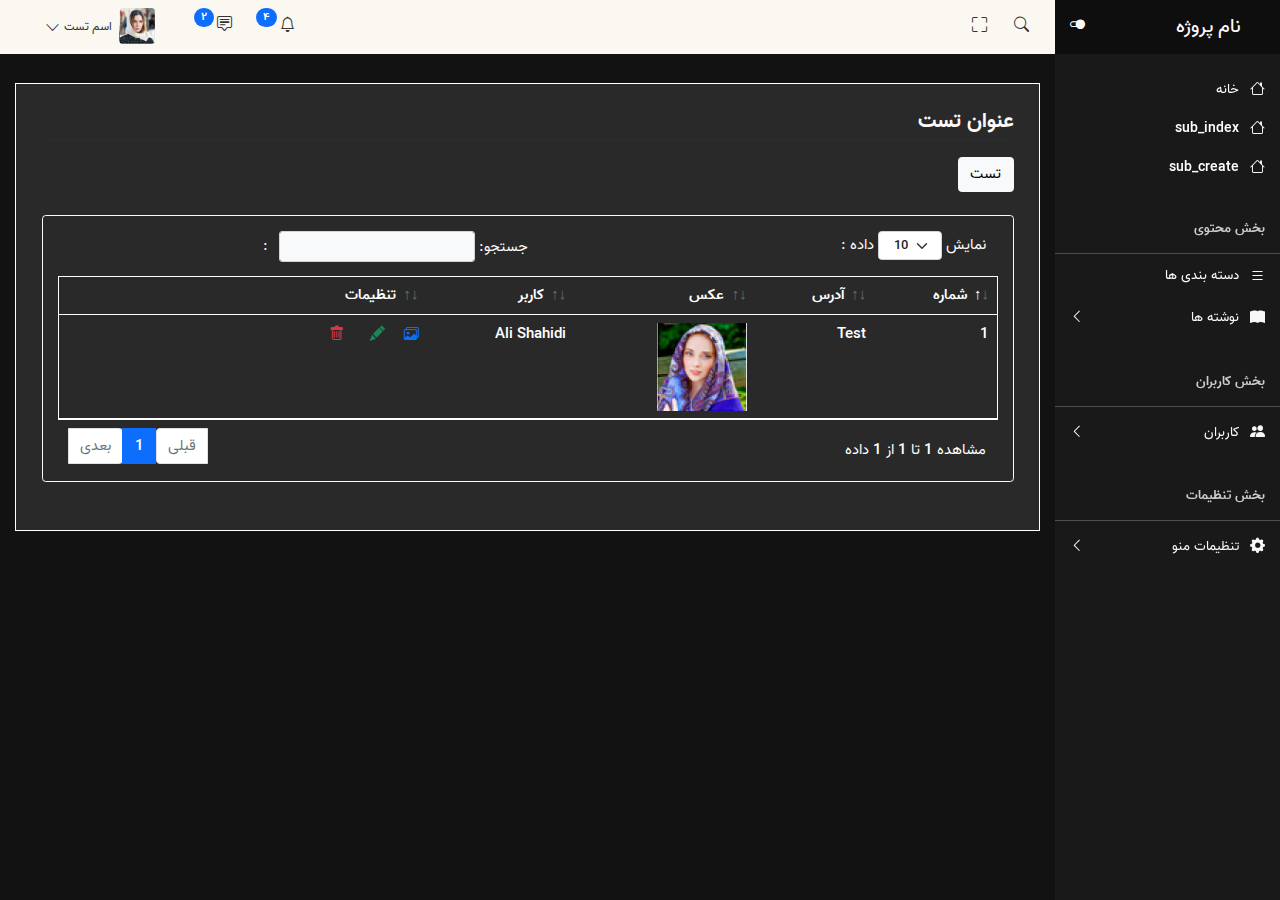
<file: sub_index.html>
<!DOCTYPE html>
<html lang="en">

<head>
    <meta charset="UTF-8" />
    <meta http-equiv="X-UA-Compatible" content="IE=edge" />
    <meta name="viewport" content="width=device-width, initial-scale=1.0" />
    <link rel="icon" type="image/png" href="./favicon.png" />
    <title>Panel v1</title>
    <link rel="stylesheet" href="styles/bootstrap.min.css">
    <link rel="stylesheet" href="styles/bootstrap-icons.min.css">
    <link rel="stylesheet" href="styles/dataTables.bootstrap5.min.css" />
    <link rel="stylesheet" href="styles/responsive.bootstrap5.min.css" />
    <link rel="stylesheet" href="styles/jquery-confirm.min.css" />
    <link rel="stylesheet" href="styles/flatpickr.min.css" />
    <link rel="stylesheet" href="styles/main.css">
    <link rel="stylesheet" href="styles/grid.css">
</head>

<body dir="rtl">
    <section class="app-bg"></section>
    <section class="app">
        <header class="header" id="header">
            <section class="sidebar-header bg-dark">
                <div class="d-flex justify-content-between flex-md-row-reverse px-3">
                    <span id="sidebar-toggle-show" class="d-inline d-md-none"><i
                            class="bi bi-toggle2-off c-pointer"></i></span>
                    <span id="sidebar-toggle-hide" class="d-none d-md-inline"><i
                            class="bi bi-toggle2-on c-pointer"></i></span>
                    <h2 class="header-logo">نام پروژه</h2>
                    <span id="sidebar-menu-toggle" class="d-md-none"><i class="bi bi-three-dots c-pointer"></i></span>
                </div>
            </section>

            <section class="body-header d-md-block" id="body-header">
                <div class="d-flex justify-content-between">
                    <div>
                        <span class="me-4">
                            <span id="search-area" class="search-area d-none">
                                <i id="search-area-hide" class="bi bi-x c-pointer"></i>
                                <input type="text" class="search-input" />
                                <i class="bi bi-search c-pointer"></i>
                            </span>
                            <i id="search-area-show" class="bi bi-search p-1 d-md-inline d-none c-pointer"></i>
                        </span>
                        <span id="full-screen" class="c-pointer d-none p-1 d-md-inline me-3">
                            <i id="screen-expand" class="bi bi-fullscreen"></i>
                            <i id="screen-compress" class="bi bi-fullscreen-exit d-none"></i>
                        </span>
                    </div>
                    <div>
                        <span class="ms-2 ms-md-4 position-relative">
                            <span id="header-notification-toggle" class="c-pointer">
                                <i class="bi bi-bell"></i><sub class="badge rounded-pill bg-primary badge-fix">۴</sub>
                            </span>
                            <div id="header-notification"
                                class="position-absolute header-notification rounded-3 border d-none">
                                <div class="d-flex justify-content-between">
                                    <span class="px-2"> اعلانات </span>
                                    <span class="px-2">
                                        <span class="badge bg-info">جدید</span>
                                    </span>
                                </div>
                                <div class="header-notification-wrapper scroll-hide">
                                    <ul class="list-group rounded px-0">
                                        <li
                                            class="list-group-item list-group-item-action rounded-0 border-start-0 border-end-0">
                                            <div class="d-flex">
                                                <img src="./images/avatar-1.jpg" alt="اسم تست"
                                                    class="notification-img me-3 rounded-circle" />
                                                <div class="pe-2">
                                                    <h5 class="fw-bold mt-2 notification-name">
                                                        اسم تست
                                                    </h5>
                                                    <p class="notification-text">
                                                        این یک پیام تست است.
                                                    </p>
                                                    <span class="notification-time">۳۰ دقیقه پیش</span>
                                                </div>
                                            </div>
                                        </li>
                                        <li
                                            class="list-group-item list-group-item-action rounded-0 border-start-0 border-end-0">
                                            <div class="d-flex">
                                                <img src="./images/avatar-2.jpg" alt="اسم تست"
                                                    class="notification-img me-3 rounded-circle" />
                                                <div class="pe-2">
                                                    <h5 class="fw-bold mt-2 notification-name">
                                                        اسم تست
                                                    </h5>
                                                    <p class="notification-text">
                                                        این یک پیام تست است.
                                                    </p>
                                                    <span class="notification-time">۳۰ دقیقه پیش</span>
                                                </div>
                                            </div>
                                        </li>
                                        <li
                                            class="list-group-item list-group-item-action rounded-0 border-start-0 border-end-0">
                                            <div class="d-flex">
                                                <img src="./images/avatar-3.jpg" alt="اسم تست"
                                                    class="notification-img me-3 rounded-circle" />
                                                <div class="pe-2">
                                                    <h5 class="fw-bold mt-2 notification-name">
                                                        اسم تست
                                                    </h5>
                                                    <p class="notification-text">
                                                        این یک پیام تست است.
                                                    </p>
                                                    <span class="notification-time">۳۰ دقیقه پیش</span>
                                                </div>
                                            </div>
                                        </li>
                                    </ul>
                                </div>
                            </div>
                        </span>

                        <span class="ms-2 ms-md-4 position-relative">
                            <span>
                                <span id="header-comment-toggle" class="c-pointer">
                                    <i class="bi bi-chat-square-text"></i><sub
                                        class="badge rounded-pill bg-primary badge-fix">۲</sub>
                                </span>

                                <div id="header-comment"
                                    class="position-absolute header-comment rounded-3 border d-none">
                                    <section class="border-bottom px-4">
                                        <input type="text" class="form-control form-control-sm my-4"
                                            placeholder="جستجو....." />
                                    </section>
                                    <section class="header-comment-wrapper scroll-hide">
                                        <ul class="list-group rounded px-0">
                                            <li
                                                class="list-group-item list-group-item-action rounded-0 border-start-0 border-end-0">
                                                <div class="d-flex">
                                                    <img src="./images/avatar-1.jpg" alt="اسم تست"
                                                        class="comment-img me-3 rounded-circle" />
                                                    <div class="pe-3 d-flex justify-content-between w-100 mt-3">
                                                        <h5 class="fw-bold mt-2 comment-name">اسم تست</h5>
                                                        <span><i
                                                                class="bi bi-circle-fill comment-icon text-success"></i></span>
                                                    </div>
                                                </div>
                                            </li>
                                            <li
                                                class="list-group-item list-group-item-action rounded-0 border-start-0 border-end-0">
                                                <div class="d-flex">
                                                    <img src="./images/avatar-2.jpg" alt="اسم تست"
                                                        class="comment-img me-3 rounded-circle" />
                                                    <div class="pe-3 d-flex justify-content-between w-100 mt-3">
                                                        <h5 class="fw-bold mt-2 comment-name">اسم تست</h5>
                                                        <span><i
                                                                class="bi bi-circle-fill comment-icon text-success"></i></span>
                                                    </div>
                                                </div>
                                            </li>
                                            <li
                                                class="list-group-item list-group-item-action rounded-0 border-start-0 border-end-0">
                                                <div class="d-flex">
                                                    <img src="./images/avatar-3.jpg" alt="اسم تست"
                                                        class="comment-img me-3 rounded-circle" />
                                                    <div class="pe-3 d-flex justify-content-between w-100 mt-3">
                                                        <h5 class="fw-bold mt-2 comment-name">اسم تست</h5>
                                                        <span><i
                                                                class="bi bi-circle-fill comment-icon text-success"></i></span>
                                                    </div>
                                                </div>
                                            </li>
                                            <li
                                                class="list-group-item list-group-item-action rounded-0 border-start-0 border-end-0">
                                                <div class="d-flex">
                                                    <img src="./images/avatar-4.jpg" alt="اسم تست"
                                                        class="comment-img me-3 rounded-circle" />
                                                    <div class="pe-3 d-flex justify-content-between w-100 mt-3">
                                                        <h5 class="fw-bold mt-2 comment-name">اسم تست</h5>
                                                        <span><i
                                                                class="bi bi-circle-fill comment-icon text-success"></i></span>
                                                    </div>
                                                </div>
                                            </li>
                                            <li
                                                class="list-group-item list-group-item-action rounded-0 border-start-0 border-end-0">
                                                <div class="d-flex">
                                                    <img src="./images/avatar-1.jpg" alt="اسم تست"
                                                        class="comment-img me-3 rounded-circle" />
                                                    <div class="pe-3 d-flex justify-content-between w-100 mt-3">
                                                        <h5 class="fw-bold mt-2 comment-name">اسم تست</h5>
                                                        <span><i
                                                                class="bi bi-circle-fill comment-icon text-success"></i></span>
                                                    </div>
                                                </div>
                                            </li>
                                            <li
                                                class="list-group-item list-group-item-action rounded-0 border-start-0 border-end-0">
                                                <div class="d-flex">
                                                    <img src="./images/avatar-2.jpg" alt="اسم تست"
                                                        class="comment-img me-3 rounded-circle" />
                                                    <div class="pe-3 d-flex justify-content-between w-100 mt-3">
                                                        <h5 class="fw-bold mt-2 comment-name">اسم تست</h5>
                                                        <span><i
                                                                class="bi bi-circle-fill comment-icon text-success"></i></span>
                                                    </div>
                                                </div>
                                            </li>
                                            <li
                                                class="list-group-item list-group-item-action rounded-0 border-start-0 border-end-0">
                                                <div class="d-flex">
                                                    <img src="./images/avatar-3.jpg" alt="اسم تست"
                                                        class="comment-img me-3 rounded-circle" />
                                                    <div class="pe-3 d-flex justify-content-between w-100 mt-3">
                                                        <h5 class="fw-bold mt-2 comment-name">اسم تست</h5>
                                                        <span><i
                                                                class="bi bi-circle-fill comment-icon text-success"></i></span>
                                                    </div>
                                                </div>
                                            </li>
                                            <li
                                                class="list-group-item list-group-item-action rounded-0 border-start-0 border-end-0">
                                                <div class="d-flex">
                                                    <img src="./images/avatar-4.jpg" alt="اسم تست"
                                                        class="comment-img me-3 rounded-circle" />
                                                    <div class="pe-3 d-flex justify-content-between w-100 mt-3">
                                                        <h5 class="fw-bold mt-2 comment-name">اسم تست</h5>
                                                        <span><i
                                                                class="bi bi-circle-fill comment-icon text-success"></i></span>
                                                    </div>
                                                </div>
                                            </li>
                                        </ul>
                                    </section>
                                </div>
                            </span>
                        </span>

                        <span class="ms-3 ms-md-5 position-relative">
                            <span id="header-profile-toggle" class="c-pointer">
                                <img src="./images/avatar-1.jpg" class="header-avatar img-fluid me-3 rounded" alt="" />
                                <span class="header-name">اسم تست</span>
                                <i class="bi bi-chevron-down icon-position-fix"></i>
                            </span>
                            <div id="header-profile"
                                class="header-profile rounded position-absolute rounded-3 border d-none">
                                <div></div>
                                <div class="d-flex justify-content-between">
                                    <span class="w-100 text-center"> منو دسترسی </span>
                                </div>
                                <div class="header-profile-wrapper scroll-hide">
                                    <ul class="list-group rounded px-0">
                                        <li
                                            class="list-group-item list-group-item-action header-profile-item rounded-0 border-start-0 border-end-0">
                                            <div class="d-flex">
                                                <i class="bi bi-gear-fill icon-position-fix-md"></i>
                                                <span class="me-3">تنظیمات</span>
                                            </div>
                                        </li>
                                        <li
                                            class="list-group-item list-group-item-action header-profile-item rounded-0 border-start-0 border-end-0">
                                            <div class="d-flex">
                                                <i class="bi bi-person-fill icon-position-fix-md"></i>
                                                <span class="me-3">کاربر</span>
                                            </div>
                                        </li>
                                        <li
                                            class="list-group-item list-group-item-action header-profile-item rounded-0 border-start-0 border-end-0">
                                            <div class="d-flex">
                                                <i class="bi bi-envelope-fill icon-position-fix-md"></i>
                                                <span class="me-3">پیام ها</span>
                                            </div>
                                        </li>
                                        <li
                                            class="list-group-item list-group-item-action header-profile-item rounded-0 border-start-0 border-end-0">
                                            <div class="d-flex">
                                                <i class="bi bi-lock-fill icon-position-fix-md"></i>
                                                <span class="me-3">قفل صفحه</span>
                                            </div>
                                        </li>
                                        <li
                                            class="list-group-item list-group-item-action header-profile-item rounded-0 border-start-0 border-end-0">
                                            <div class="d-flex">
                                                <i class="bi bi-door-open-fill icon-position-fix-md"></i>
                                                <span class="me-3">خروج</span>
                                            </div>
                                        </li>
                                    </ul>
                                </div>
                            </div>
                        </span>
                    </div>
                </div>
            </section>
        </header>

        <section class="body-container d-flex">
            <aside id="sidebar" class="sidebar bg-soft-dark">
                <div class="sidebar-container">
                    <div class="sidebar-wrapper scroll-hide">
                        <a href="index.html" class="sidebar-link">
                            <i class="bi bi-house icon-position-fix-md ms-2 sidebar-icon"></i>
                            <span>خانه</span>
                        </a>
                        <a href="sub_index.html" class="sidebar-link">
                            <i class="bi bi-house icon-position-fix-md ms-2 sidebar-icon"></i>
                            <span>sub_index</span>
                        </a>
                        <a href="sub_create.html" class="sidebar-link">
                            <i class="bi bi-house icon-position-fix-md ms-2 sidebar-icon"></i>
                            <span>sub_create</span>
                        </a>

                        <div class="sidebar-part-title fw-bold">بخش محتوی</div>
                        <hr />
                        <a href="#" class="sidebar-link">
                            <i class="bi bi-list icon-position-fix-md ms-2 sidebar-icon"></i>
                            <span>دسته بندی ها</span>
                        </a>
                        <div class="sidebar-group-link">
                            <div class="sidebar-dropdown-toggle">
                                <i class="bi bi-book-fill icon-position-fix-md ms-2 sidebar-icon"></i>
                                <span>نوشته ها</span>
                                <i class="bi bi-chevron-left icon-position-fix-md angle angle-drop-down"></i>
                            </div>
                            <div class="sidebar-dropdown">
                                <a href="#">مقالات</a>
                                <a href="#">پست ها</a>
                                <a href="#">دوره ها</a>
                            </div>
                        </div>
                        <div class="sidebar-part-title fw-bold">بخش کاربران</div>
                        <hr />
                        <div class="sidebar-group-link">
                            <div class="sidebar-dropdown-toggle">
                                <i class="bi bi-people-fill icon-position-fix-md ms-2 sidebar-icon"></i>
                                <span>کاربران</span>
                                <i class="bi bi-chevron-left icon-position-fix-md angle angle-drop-down"></i>
                            </div>
                            <div class="sidebar-dropdown">
                                <a href="#">ادمین</a>
                                <a href="#">مدرس ها</a>
                                <a href="#">دانشجو</a>
                            </div>
                        </div>
                        <div class="sidebar-part-title fw-bold">بخش تنظیمات</div>
                        <hr />
                        <div class="sidebar-group-link">
                            <div class="sidebar-dropdown-toggle">
                                <i class="bi bi-gear-fill icon-position-fix-md ms-2 sidebar-icon"></i>
                                <span>تنظیمات منو</span>
                                <i class="bi bi-chevron-left icon-position-fix-md angle angle-drop-down"></i>
                            </div>
                            <div class="sidebar-dropdown">
                                <a href="#">منوی هدر</a>
                                <a href="#">منوی فوتر</a>
                            </div>
                        </div>
                    </div>
                </div>
            </aside>
            <section id="main-body" class="main-body p-3">
                <div class="row">
                    <div class="col-12">
                        <div class="main-body-container">
                            <div class="main-body-container-header">
                                <h5 class="fw-bold">عنوان تست</h5>
                            </div>
                            <div class="body-content">
                                <div class="mb-4">
                                    <a href="#" class="btn btn-light">تست</a>
                                </div>
                                <div class="table-responsive border border-light p-3 rounded">
                                    <table class="table grid-table">
                                        <thead>
                                            <tr>
                                                <th>شماره</th>
                                                <th>آدرس</th>
                                                <th>عکس</th>
                                                <th>کاربر</th>
                                                <th style="width: 22rem;">تنظیمات</th>
                                            </tr>
                                        </thead>
                                        <tbody>
                                            <tr>
                                                <td class="sorting_1">1</td>
                                                <td>Test</td>
                                                <td><img style="width: 90px;" src="images/avatar-2.jpg" alt=""></td>
                                                <td>Ali Shahidi</td>
                                                <td style="width: 22rem;">
                                                    <a href="#" class="text-primary ms-3"><i
                                                            class="bi bi-images"></i></a>
                                                    <a href="#" class="text-success ms-3"><i
                                                            class="bi bi-pencil-fill"></i></a>
                                                    <form class="d-inline" action="#" method="post"
                                                        onclick="return confirm('آیا مایلید test حذف شود؟')">
                                                        <button><i class="bi bi-trash text-danger"></i></button>
                                                    </form>
                                                </td>
                                            </tr>
                                        </tbody>
                                    </table>
                                </div>
                            </div>
                        </div>
                    </div>
                </div>
            </section>
        </section>
    </section>
    <script src="js/bootstrap.bundle.min.js"></script>
    <script src="js/jquery-3.3.1.min.js"></script>
    <script src="js/jquery.dataTables.min.js"></script>
    <script src="js/dataTables.bootstrap5.min.js"></script>
    <script src="js/dataTables.responsive.min.js"></script>
    <script src="js/responsive.bootstrap5.min.js"></script>
    <script src="js/axios.min.js"></script>
    <script src="js/main.js"></script>
    <script src="js/grid.js"></script>
</body>

</html>
</file>
<file: styles/main.css>
@font-face {
  font-family: Vazir-Variable;
  src: url("./../fonts/Vazir-Variable.woff") format("woff");
}

@font-face {
  font-family: Vazir-Medium;
  src: url("./../fonts/Vazir-Medium.woff") format("woff");
}

* {
  direction: rtl;
  text-align: right;
  font-family: Vazir-Variable, Vazir-Medium;
  word-wrap: break-word;
}

.bg-dark {
  background-color: #0f0e0e !important;
  color: #474b4f;
}

.bg-soft-dark {
  background-color: #191919 !important;
  color: #eeeeeeff;
}

.c-pointer {
  cursor: pointer;
}

.text-success {
  color: #86c232;
}

.icon-position-fix {
  position: relative;
  top: 0.2rem;
}

.icon-position-fix-md {
  position: relative;
  top: 0.1rem;
}

.badge-fix {
  position: relative;
  bottom: 10px;
  right: 3px;
}

.scroll-hide {
  overflow: auto;
  -ms-overflow-style: none; /* for Internet Explorer, Edge */
  scrollbar-width: none; /* for Firefox */
  overflow-y: scroll;
}

.scroll-hide::-webkit-scrollbar {
  display: none;
}

.car-custom-color {
  background-color: #222629be;
  border: 2px solid transparent;
  border-radius: 3px;
  transition: all 0.2s;
}

.gradient {
  transition: all 0.5s;
}

.car-custom-color:hover {
  background-color: #191919c0;
  border: 2px solid transparent;
  border-radius: 3px;
  transition: all 0.2s;
}

.inputfile-box {
  position: relative;
}

.inputfile {
  display: none;
}

.uploade-input {
  border: 4px #fff dashed;
  padding: 16px;
}
.file-box {
  margin-top: 13px;
  float: left;
  direction: ltr;
}

.file-button {
  float: left;
}

label {
  margin-bottom: 0.5rem;
}


.dataTable {
  border: 1px solid #ffffff !important;
  color: #ffffff !important;
}

.dataTables_info {
  color: #ffffff !important;
}
</file>
<file: styles/grid.css>
:root {
  font-size: 15px;
}

.header {
  position: fixed;
  top: 0;
  right: 0;
  width: 100%;
  line-height: 3.5rem;
  display: flex;
  justify-content: space-around;
  z-index: 1000;
  align-items: stretch;
  transition: all 0.3s;
}

.logo {
  max-height: 3.5rem;
}

.header-logo {
  font-size: 1.3rem;
  color: snow;
  margin-top: 1rem;
  margin-right: 1.6rem;
}

.sidebar-header {
  flex: 0 0 15rem;
  color: #f7f9fb;
}

.body-header {
  background-color: #fbf8f1;
  color: #333333;
  width: calc(100% - 15rem);
  transition: all 0.3s;
}

@media only screen and (min-width: 767.98px) {
  .body-header {
    opacity: 1 !important;
  }
}

.body-header-fix-bg {
  background-color: #fbf8f1d7;
}

.search-area {
  background-color: #eae7dc;
  padding: 0.4rem 0.6rem;
  border-radius: 15px;
}

.search-input {
  background-color: rgba(0, 0, 0, 0);
  outline: none;
  border: none;
  margin: 0 0.6rem;
}

.header-notification {
  left: 0;
  margin-top: 0.2rem;
  width: 20rem;
  background-color: #fffffff1;
  color: #222629;
  z-index: 100;
}

.header-notification-wrapper {
  max-height: 57.9vh;
}

.notification-img {
  margin-top: 0.7rem;
  width: 4.6rem;
  height: 4.6rem;
}

.notification-name {
  font-size: 0.8rem;
}

.notification-text {
  font-size: 0.7799rem;
  line-height: 0.7rem;
}

.notification-time {
  font-size: 0.7888rem;
  line-height: 0.7rem;
  color: #6b6e70;
  font-weight: 400;
}

.header-comment {
  left: 0;
  margin-top: 0.2rem;
  width: 18rem;
  max-height: 70vh;
  background-color: #fffffff1;
  color: #222629;
  z-index: 100;
}

.header-comment-wrapper {
  max-height: 57.9vh;
}

.comment-img {
  margin-top: 0.7rem;
  width: 4rem;
  height: 4rem;
}

.comment-name {
  font-size: 0.75rem;
  padding-top: 1rem;
}

.comment-icon {
  font-size: 0.7rem;
}

.header-avatar {
  width: 2.4rem;
  height: 2.4rem;
  margin: 0.2rem;
}

.header-name {
  color: #333333;
  font-size: 0.8rem;
  font-weight: normal;
}
.header-profile {
  left: 0;
  margin-top: 0.2rem;
  width: 15rem;
  max-height: 70vh;
  background-color: #fffffff1;
  color: #222629;
  z-index: 100;
}

.header-profile-wrapper {
  max-height: 57.9vh;
}

.header-profile-item {
  line-height: 30px;
  color: #2a2b2dff;
}

@media only screen and (max-width: 767.98px) {
  .header {
    display: block;
  }

  .sidebar-header {
    width: 100%;
  }

  .body-header {
    display: none;
    width: 100%;
  }
}

.body-container {
  margin-top: 3.5rem;
}

.sidebar {
  flex: 0 0 15rem;
}

.sidebar-container {
  height: calc(100vh - 3.5rem);
  right: 0;
  top: 3.5rem;
  z-index: 1000;
}

.sidebar-wrapper {
  position: fixed;
  height: calc(100vh - 3.5rem);
  padding: 1rem 0;
  width: 15rem;
}

.sidebar-part-title {
  font-size: 0.9rem;
  padding: 0 1rem;
  margin-top: 2.2rem;
  color: #ccccccff;
}

.sidebar-link {
  font-size: 0.9rem;
  margin-top: 0.3rem;
  padding: 0.4rem 1rem;
  display: block;
  text-decoration: none;
  outline: none;
  border: none;
  color: #ffffff;
  transition: all 0.3s;
}

.sidebar-link:hover {
  text-decoration: none;
  color: #fbeec1;
}

.sidebar-group-link {
  font-size: 0.9rem;
  margin-top: 0.3rem;
  padding: 0.4rem 0;
  color: #f7f9fb;
}

.sidebar-group-link > .sidebar-dropdown {
  display: none;
  height: 0;
}

.sidebar-group-link-active {
  border-right: 3px solid #ccc;
}

.sidebar-link-active {
  border-right: 3px solid #ccc !important;
  padding-right: 1.4rem !important;
}

.sidebar-group-link-active > .sidebar-dropdown {
  height: auto !important;
  display: block !important;
}

.sidebar-dropdown-toggle {
  cursor: pointer;
  padding: 0.2rem 1rem;
  transition: all 0.3s;
}

.sidebar-dropdown-toggle:hover span {
  color: #fbeec1;
}

.sidebar-dropdown-toggle .angle {
  float: left;
}

.sidebar-dropdown a {
  font-size: 0.7.7rem;
  padding: 0.2rem 1rem;
  display: block;
  text-decoration: none;
  border: none;
  background-color: inherit;
  outline: none;
  color: #edf5e1;
  transition: all 0.3s;
}

.sidebar-dropdown a::before {
  content: "»";
  margin: 0.8rem;
  font-weight: bolder;
  font-size: 1rem;
}

.sidebar-dropdown a:hover {
  color: #aeaba4;
}
button {
  border: none;
  background-color: transparent;
}

.sidebar-wrapper hr {
  margin-bottom: 0;
}

.sidebar-icon {
  font-size: 1rem;
  color: #f7f7f7;
}

.main-body {
  width: calc(100% - 15rem);
  min-height: calc(100vh - 3.5rem);
}

.info-box-body h5 {
  font-size: 0.98rem;
  line-height: 1rem;
}

.info-box-body p {
  font-size: 0.7rem;
  line-height: 1rem;
}

.info-box-icon i {
  font-size: 1.4rem;
}

.info-box-footer {
  font-size: 0.8rem;
}

.main-body {
  background-color: #121212;
}

.main-body-container {
  background-color: #292929;
  border: 1px solid #ffffff;
  margin: 1rem 0;
  padding: 1.7rem;
}

.main-body-container-header {
  position: relative;
}

.main-body-container-header::after {
  content: "";
  position: absolute;
  bottom: -7px;
  left: 0;
  height: 1px;
  width: 100%;
  background: rgba(51, 51, 51, 0.479);
}

.main-body-container-header h5 {
  font-size: 1.4rem;
  color: snow;
}

.main-body-container-header h4 {
  color: snow;
}

.main-body-container-header p {
  font-size: 0.9rem;
  color: #cfcecb;
}

.main-body-container .body-content p {
  color: snow;
}

.main-body-container .body-content label{
  color: snow;
  font-weight: bold;
}

.main-body-container .body-content label::after{
  content: " : ";
}

.body-content {
  margin: 1.5rem 0;
}

.body-content p {
  font-size: 0.98rem;
  color: #ffffff;
  text-align: justify;
}

@media only screen and (max-width: 767.98px) {
  .body-header {
    background-color: rgba(252, 246, 245, 0.938) !important;
  }

  .sidebar {
    display: none;
    width: 20rem;
    z-index: 9;
    height: calc(100% - 3.5rem);
    position: fixed;
    top: 3.5rem;
    right: 0;
  }

  .sidebar-wrapper {
    width: 20rem;
    height: calc(100% - 3.5rem);
  }

  .bg-soft-dark {
    background-color: rgba(16, 24, 32, 0.996);
    color: #eeeeeeff;
  }

  .main-body {
    width: 100%;
    z-index: 1;
  }
}

div.dataTables_wrapper {
  direction: rtl;
}

/* Ensure that the demo table scrolls */
th,
td {
  white-space: nowrap;
  text-align: right !important;
}

.form-control {
  padding: 0.232rem 0.73rem !important;
  background-color: #f7f9fb !important;
  color: #333 !important;
  font-size: 0.9rem !important;
  padding: 0.3rem 0.7rem !important;
}

.file-input-fill {
  height: 250px;
}

.image-preview-md {
  width: 250px;
  height: 250px;
}
</file>
<file: styles/responsive.bootstrap5.min.css>
table.dataTable.dtr-inline.collapsed>tbody>tr>td.child,table.dataTable.dtr-inline.collapsed>tbody>tr>th.child,table.dataTable.dtr-inline.collapsed>tbody>tr>td.dataTables_empty{cursor:default !important}table.dataTable.dtr-inline.collapsed>tbody>tr>td.child:before,table.dataTable.dtr-inline.collapsed>tbody>tr>th.child:before,table.dataTable.dtr-inline.collapsed>tbody>tr>td.dataTables_empty:before{display:none !important}table.dataTable.dtr-inline.collapsed>tbody>tr>td.dtr-control,table.dataTable.dtr-inline.collapsed>tbody>tr>th.dtr-control{position:relative;padding-left:30px;cursor:pointer}table.dataTable.dtr-inline.collapsed>tbody>tr>td.dtr-control:before,table.dataTable.dtr-inline.collapsed>tbody>tr>th.dtr-control:before{top:50%;left:5px;height:1em;width:1em;margin-top:-9px;display:block;position:absolute;color:white;border:.15em solid white;border-radius:1em;box-shadow:0 0 .2em #444;box-sizing:content-box;text-align:center;text-indent:0 !important;font-family:"Courier New",Courier,monospace;line-height:1em;content:"+";background-color:#0d6efd}table.dataTable.dtr-inline.collapsed>tbody>tr.parent>td.dtr-control:before,table.dataTable.dtr-inline.collapsed>tbody>tr.parent>th.dtr-control:before{content:"-";background-color:#d33333}table.dataTable.dtr-inline.collapsed.compact>tbody>tr>td.dtr-control,table.dataTable.dtr-inline.collapsed.compact>tbody>tr>th.dtr-control{padding-left:27px}table.dataTable.dtr-inline.collapsed.compact>tbody>tr>td.dtr-control:before,table.dataTable.dtr-inline.collapsed.compact>tbody>tr>th.dtr-control:before{left:4px;height:14px;width:14px;border-radius:14px;line-height:14px;text-indent:3px}table.dataTable.dtr-column>tbody>tr>td.dtr-control,table.dataTable.dtr-column>tbody>tr>th.dtr-control,table.dataTable.dtr-column>tbody>tr>td.control,table.dataTable.dtr-column>tbody>tr>th.control{position:relative;cursor:pointer}table.dataTable.dtr-column>tbody>tr>td.dtr-control:before,table.dataTable.dtr-column>tbody>tr>th.dtr-control:before,table.dataTable.dtr-column>tbody>tr>td.control:before,table.dataTable.dtr-column>tbody>tr>th.control:before{top:50%;left:50%;height:.8em;width:.8em;margin-top:-0.5em;margin-left:-0.5em;display:block;position:absolute;color:white;border:.15em solid white;border-radius:1em;box-shadow:0 0 .2em #444;box-sizing:content-box;text-align:center;text-indent:0 !important;font-family:"Courier New",Courier,monospace;line-height:1em;content:"+";background-color:#0d6efd}table.dataTable.dtr-column>tbody>tr.parent td.dtr-control:before,table.dataTable.dtr-column>tbody>tr.parent th.dtr-control:before,table.dataTable.dtr-column>tbody>tr.parent td.control:before,table.dataTable.dtr-column>tbody>tr.parent th.control:before{content:"-";background-color:#d33333}table.dataTable>tbody>tr.child{padding:.5em 1em}table.dataTable>tbody>tr.child:hover{background:transparent !important}table.dataTable>tbody>tr.child ul.dtr-details{display:inline-block;list-style-type:none;margin:0;padding:0}table.dataTable>tbody>tr.child ul.dtr-details>li{border-bottom:1px solid #efefef;padding:.5em 0}table.dataTable>tbody>tr.child ul.dtr-details>li:first-child{padding-top:0}table.dataTable>tbody>tr.child ul.dtr-details>li:last-child{border-bottom:none}table.dataTable>tbody>tr.child span.dtr-title{display:inline-block;min-width:75px;font-weight:bold}div.dtr-modal{position:fixed;box-sizing:border-box;top:0;left:0;height:100%;width:100%;z-index:100;padding:10em 1em}div.dtr-modal div.dtr-modal-display{position:absolute;top:0;left:0;bottom:0;right:0;width:50%;height:50%;overflow:auto;margin:auto;z-index:102;overflow:auto;background-color:#f5f5f7;border:1px solid black;border-radius:.5em;box-shadow:0 12px 30px rgba(0, 0, 0, 0.6)}div.dtr-modal div.dtr-modal-content{position:relative;padding:1em}div.dtr-modal div.dtr-modal-close{position:absolute;top:6px;right:6px;width:22px;height:22px;border:1px solid #eaeaea;background-color:#f9f9f9;text-align:center;border-radius:3px;cursor:pointer;z-index:12}div.dtr-modal div.dtr-modal-close:hover{background-color:#eaeaea}div.dtr-modal div.dtr-modal-background{position:fixed;top:0;left:0;right:0;bottom:0;z-index:101;background:rgba(0, 0, 0, 0.6)}@media screen and (max-width: 767px){div.dtr-modal div.dtr-modal-display{width:95%}}div.dtr-bs-modal table.table tr:first-child td{border-top:none}
</file>
<file: styles/flatpickr.min.css>
.flatpickr-calendar{background:transparent;opacity:0;display:none;text-align:center;visibility:hidden;padding:0;-webkit-animation:none;animation:none;direction:ltr;border:0;font-size:14px;line-height:24px;border-radius:5px;position:absolute;width:307.875px;-webkit-box-sizing:border-box;box-sizing:border-box;-ms-touch-action:manipulation;touch-action:manipulation;background:#fff;-webkit-box-shadow:1px 0 0 #e6e6e6,-1px 0 0 #e6e6e6,0 1px 0 #e6e6e6,0 -1px 0 #e6e6e6,0 3px 13px rgba(0,0,0,0.08);box-shadow:1px 0 0 #e6e6e6,-1px 0 0 #e6e6e6,0 1px 0 #e6e6e6,0 -1px 0 #e6e6e6,0 3px 13px rgba(0,0,0,0.08)}.flatpickr-calendar.open,.flatpickr-calendar.inline{opacity:1;max-height:640px;visibility:visible}.flatpickr-calendar.open{display:inline-block;z-index:99999}.flatpickr-calendar.animate.open{-webkit-animation:fpFadeInDown 300ms cubic-bezier(.23,1,.32,1);animation:fpFadeInDown 300ms cubic-bezier(.23,1,.32,1)}.flatpickr-calendar.inline{display:block;position:relative;top:2px}.flatpickr-calendar.static{position:absolute;top:calc(100% + 2px)}.flatpickr-calendar.static.open{z-index:999;display:block}.flatpickr-calendar.multiMonth .flatpickr-days .dayContainer:nth-child(n+1) .flatpickr-day.inRange:nth-child(7n+7){-webkit-box-shadow:none !important;box-shadow:none !important}.flatpickr-calendar.multiMonth .flatpickr-days .dayContainer:nth-child(n+2) .flatpickr-day.inRange:nth-child(7n+1){-webkit-box-shadow:-2px 0 0 #e6e6e6,5px 0 0 #e6e6e6;box-shadow:-2px 0 0 #e6e6e6,5px 0 0 #e6e6e6}.flatpickr-calendar .hasWeeks .dayContainer,.flatpickr-calendar .hasTime .dayContainer{border-bottom:0;border-bottom-right-radius:0;border-bottom-left-radius:0}.flatpickr-calendar .hasWeeks .dayContainer{border-left:0}.flatpickr-calendar.hasTime .flatpickr-time{height:40px;border-top:1px solid #e6e6e6}.flatpickr-calendar.noCalendar.hasTime .flatpickr-time{height:auto}.flatpickr-calendar:before,.flatpickr-calendar:after{position:absolute;display:block;pointer-events:none;border:solid transparent;content:'';height:0;width:0;left:22px}.flatpickr-calendar.rightMost:before,.flatpickr-calendar.arrowRight:before,.flatpickr-calendar.rightMost:after,.flatpickr-calendar.arrowRight:after{left:auto;right:22px}.flatpickr-calendar.arrowCenter:before,.flatpickr-calendar.arrowCenter:after{left:50%;right:50%}.flatpickr-calendar:before{border-width:5px;margin:0 -5px}.flatpickr-calendar:after{border-width:4px;margin:0 -4px}.flatpickr-calendar.arrowTop:before,.flatpickr-calendar.arrowTop:after{bottom:100%}.flatpickr-calendar.arrowTop:before{border-bottom-color:#e6e6e6}.flatpickr-calendar.arrowTop:after{border-bottom-color:#fff}.flatpickr-calendar.arrowBottom:before,.flatpickr-calendar.arrowBottom:after{top:100%}.flatpickr-calendar.arrowBottom:before{border-top-color:#e6e6e6}.flatpickr-calendar.arrowBottom:after{border-top-color:#fff}.flatpickr-calendar:focus{outline:0}.flatpickr-wrapper{position:relative;display:inline-block}.flatpickr-months{display:-webkit-box;display:-webkit-flex;display:-ms-flexbox;display:flex}.flatpickr-months .flatpickr-month{background:transparent;color:rgba(0,0,0,0.9);fill:rgba(0,0,0,0.9);height:34px;line-height:1;text-align:center;position:relative;-webkit-user-select:none;-moz-user-select:none;-ms-user-select:none;user-select:none;overflow:hidden;-webkit-box-flex:1;-webkit-flex:1;-ms-flex:1;flex:1}.flatpickr-months .flatpickr-prev-month,.flatpickr-months .flatpickr-next-month{text-decoration:none;cursor:pointer;position:absolute;top:0;height:34px;padding:10px;z-index:3;color:rgba(0,0,0,0.9);fill:rgba(0,0,0,0.9)}.flatpickr-months .flatpickr-prev-month.flatpickr-disabled,.flatpickr-months .flatpickr-next-month.flatpickr-disabled{display:none}.flatpickr-months .flatpickr-prev-month i,.flatpickr-months .flatpickr-next-month i{position:relative}.flatpickr-months .flatpickr-prev-month.flatpickr-prev-month,.flatpickr-months .flatpickr-next-month.flatpickr-prev-month{/*
      /*rtl:begin:ignore*/left:0/*
      /*rtl:end:ignore*/}/*
      /*rtl:begin:ignore*/
/*
      /*rtl:end:ignore*/
.flatpickr-months .flatpickr-prev-month.flatpickr-next-month,.flatpickr-months .flatpickr-next-month.flatpickr-next-month{/*
      /*rtl:begin:ignore*/right:0/*
      /*rtl:end:ignore*/}/*
      /*rtl:begin:ignore*/
/*
      /*rtl:end:ignore*/
.flatpickr-months .flatpickr-prev-month:hover,.flatpickr-months .flatpickr-next-month:hover{color:#959ea9}.flatpickr-months .flatpickr-prev-month:hover svg,.flatpickr-months .flatpickr-next-month:hover svg{fill:#f64747}.flatpickr-months .flatpickr-prev-month svg,.flatpickr-months .flatpickr-next-month svg{width:14px;height:14px}.flatpickr-months .flatpickr-prev-month svg path,.flatpickr-months .flatpickr-next-month svg path{-webkit-transition:fill .1s;transition:fill .1s;fill:inherit}.numInputWrapper{position:relative;height:auto}.numInputWrapper input,.numInputWrapper span{display:inline-block}.numInputWrapper input{width:100%}.numInputWrapper input::-ms-clear{display:none}.numInputWrapper input::-webkit-outer-spin-button,.numInputWrapper input::-webkit-inner-spin-button{margin:0;-webkit-appearance:none}.numInputWrapper span{position:absolute;right:0;width:14px;padding:0 4px 0 2px;height:50%;line-height:50%;opacity:0;cursor:pointer;border:1px solid rgba(57,57,57,0.15);-webkit-box-sizing:border-box;box-sizing:border-box}.numInputWrapper span:hover{background:rgba(0,0,0,0.1)}.numInputWrapper span:active{background:rgba(0,0,0,0.2)}.numInputWrapper span:after{display:block;content:"";position:absolute}.numInputWrapper span.arrowUp{top:0;border-bottom:0}.numInputWrapper span.arrowUp:after{border-left:4px solid transparent;border-right:4px solid transparent;border-bottom:4px solid rgba(57,57,57,0.6);top:26%}.numInputWrapper span.arrowDown{top:50%}.numInputWrapper span.arrowDown:after{border-left:4px solid transparent;border-right:4px solid transparent;border-top:4px solid rgba(57,57,57,0.6);top:40%}.numInputWrapper span svg{width:inherit;height:auto}.numInputWrapper span svg path{fill:rgba(0,0,0,0.5)}.numInputWrapper:hover{background:rgba(0,0,0,0.05)}.numInputWrapper:hover span{opacity:1}.flatpickr-current-month{font-size:135%;line-height:inherit;font-weight:300;color:inherit;position:absolute;width:75%;left:12.5%;padding:7.48px 0 0 0;line-height:1;height:34px;display:inline-block;text-align:center;-webkit-transform:translate3d(0,0,0);transform:translate3d(0,0,0)}.flatpickr-current-month span.cur-month{font-family:inherit;font-weight:700;color:inherit;display:inline-block;margin-left:.5ch;padding:0}.flatpickr-current-month span.cur-month:hover{background:rgba(0,0,0,0.05)}.flatpickr-current-month .numInputWrapper{width:6ch;width:7ch\0;display:inline-block}.flatpickr-current-month .numInputWrapper span.arrowUp:after{border-bottom-color:rgba(0,0,0,0.9)}.flatpickr-current-month .numInputWrapper span.arrowDown:after{border-top-color:rgba(0,0,0,0.9)}.flatpickr-current-month input.cur-year{background:transparent;-webkit-box-sizing:border-box;box-sizing:border-box;color:inherit;cursor:text;padding:0 0 0 .5ch;margin:0;display:inline-block;font-size:inherit;font-family:inherit;font-weight:300;line-height:inherit;height:auto;border:0;border-radius:0;vertical-align:initial;-webkit-appearance:textfield;-moz-appearance:textfield;appearance:textfield}.flatpickr-current-month input.cur-year:focus{outline:0}.flatpickr-current-month input.cur-year[disabled],.flatpickr-current-month input.cur-year[disabled]:hover{font-size:100%;color:rgba(0,0,0,0.5);background:transparent;pointer-events:none}.flatpickr-current-month .flatpickr-monthDropdown-months{appearance:menulist;background:transparent;border:none;border-radius:0;box-sizing:border-box;color:inherit;cursor:pointer;font-size:inherit;font-family:inherit;font-weight:300;height:auto;line-height:inherit;margin:-1px 0 0 0;outline:none;padding:0 0 0 .5ch;position:relative;vertical-align:initial;-webkit-box-sizing:border-box;-webkit-appearance:menulist;-moz-appearance:menulist;width:auto}.flatpickr-current-month .flatpickr-monthDropdown-months:focus,.flatpickr-current-month .flatpickr-monthDropdown-months:active{outline:none}.flatpickr-current-month .flatpickr-monthDropdown-months:hover{background:rgba(0,0,0,0.05)}.flatpickr-current-month .flatpickr-monthDropdown-months .flatpickr-monthDropdown-month{background-color:transparent;outline:none;padding:0}.flatpickr-weekdays{background:transparent;text-align:center;overflow:hidden;width:100%;display:-webkit-box;display:-webkit-flex;display:-ms-flexbox;display:flex;-webkit-box-align:center;-webkit-align-items:center;-ms-flex-align:center;align-items:center;height:28px}.flatpickr-weekdays .flatpickr-weekdaycontainer{display:-webkit-box;display:-webkit-flex;display:-ms-flexbox;display:flex;-webkit-box-flex:1;-webkit-flex:1;-ms-flex:1;flex:1}span.flatpickr-weekday{cursor:default;font-size:90%;background:transparent;color:rgba(0,0,0,0.54);line-height:1;margin:0;text-align:center;display:block;-webkit-box-flex:1;-webkit-flex:1;-ms-flex:1;flex:1;font-weight:bolder}.dayContainer,.flatpickr-weeks{padding:1px 0 0 0}.flatpickr-days{position:relative;overflow:hidden;display:-webkit-box;display:-webkit-flex;display:-ms-flexbox;display:flex;-webkit-box-align:start;-webkit-align-items:flex-start;-ms-flex-align:start;align-items:flex-start;width:307.875px}.flatpickr-days:focus{outline:0}.dayContainer{padding:0;outline:0;text-align:left;width:307.875px;min-width:307.875px;max-width:307.875px;-webkit-box-sizing:border-box;box-sizing:border-box;display:inline-block;display:-ms-flexbox;display:-webkit-box;display:-webkit-flex;display:flex;-webkit-flex-wrap:wrap;flex-wrap:wrap;-ms-flex-wrap:wrap;-ms-flex-pack:justify;-webkit-justify-content:space-around;justify-content:space-around;-webkit-transform:translate3d(0,0,0);transform:translate3d(0,0,0);opacity:1}.dayContainer + .dayContainer{-webkit-box-shadow:-1px 0 0 #e6e6e6;box-shadow:-1px 0 0 #e6e6e6}.flatpickr-day{background:none;border:1px solid transparent;border-radius:150px;-webkit-box-sizing:border-box;box-sizing:border-box;color:#393939;cursor:pointer;font-weight:400;width:14.2857143%;-webkit-flex-basis:14.2857143%;-ms-flex-preferred-size:14.2857143%;flex-basis:14.2857143%;max-width:39px;height:39px;line-height:39px;margin:0;display:inline-block;position:relative;-webkit-box-pack:center;-webkit-justify-content:center;-ms-flex-pack:center;justify-content:center;text-align:center}.flatpickr-day.inRange,.flatpickr-day.prevMonthDay.inRange,.flatpickr-day.nextMonthDay.inRange,.flatpickr-day.today.inRange,.flatpickr-day.prevMonthDay.today.inRange,.flatpickr-day.nextMonthDay.today.inRange,.flatpickr-day:hover,.flatpickr-day.prevMonthDay:hover,.flatpickr-day.nextMonthDay:hover,.flatpickr-day:focus,.flatpickr-day.prevMonthDay:focus,.flatpickr-day.nextMonthDay:focus{cursor:pointer;outline:0;background:#e6e6e6;border-color:#e6e6e6}.flatpickr-day.today{border-color:#959ea9}.flatpickr-day.today:hover,.flatpickr-day.today:focus{border-color:#959ea9;background:#959ea9;color:#fff}.flatpickr-day.selected,.flatpickr-day.startRange,.flatpickr-day.endRange,.flatpickr-day.selected.inRange,.flatpickr-day.startRange.inRange,.flatpickr-day.endRange.inRange,.flatpickr-day.selected:focus,.flatpickr-day.startRange:focus,.flatpickr-day.endRange:focus,.flatpickr-day.selected:hover,.flatpickr-day.startRange:hover,.flatpickr-day.endRange:hover,.flatpickr-day.selected.prevMonthDay,.flatpickr-day.startRange.prevMonthDay,.flatpickr-day.endRange.prevMonthDay,.flatpickr-day.selected.nextMonthDay,.flatpickr-day.startRange.nextMonthDay,.flatpickr-day.endRange.nextMonthDay{background:#569ff7;-webkit-box-shadow:none;box-shadow:none;color:#fff;border-color:#569ff7}.flatpickr-day.selected.startRange,.flatpickr-day.startRange.startRange,.flatpickr-day.endRange.startRange{border-radius:50px 0 0 50px}.flatpickr-day.selected.endRange,.flatpickr-day.startRange.endRange,.flatpickr-day.endRange.endRange{border-radius:0 50px 50px 0}.flatpickr-day.selected.startRange + .endRange:not(:nth-child(7n+1)),.flatpickr-day.startRange.startRange + .endRange:not(:nth-child(7n+1)),.flatpickr-day.endRange.startRange + .endRange:not(:nth-child(7n+1)){-webkit-box-shadow:-10px 0 0 #569ff7;box-shadow:-10px 0 0 #569ff7}.flatpickr-day.selected.startRange.endRange,.flatpickr-day.startRange.startRange.endRange,.flatpickr-day.endRange.startRange.endRange{border-radius:50px}.flatpickr-day.inRange{border-radius:0;-webkit-box-shadow:-5px 0 0 #e6e6e6,5px 0 0 #e6e6e6;box-shadow:-5px 0 0 #e6e6e6,5px 0 0 #e6e6e6}.flatpickr-day.flatpickr-disabled,.flatpickr-day.flatpickr-disabled:hover,.flatpickr-day.prevMonthDay,.flatpickr-day.nextMonthDay,.flatpickr-day.notAllowed,.flatpickr-day.notAllowed.prevMonthDay,.flatpickr-day.notAllowed.nextMonthDay{color:rgba(57,57,57,0.3);background:transparent;border-color:transparent;cursor:default}.flatpickr-day.flatpickr-disabled,.flatpickr-day.flatpickr-disabled:hover{cursor:not-allowed;color:rgba(57,57,57,0.1)}.flatpickr-day.week.selected{border-radius:0;-webkit-box-shadow:-5px 0 0 #569ff7,5px 0 0 #569ff7;box-shadow:-5px 0 0 #569ff7,5px 0 0 #569ff7}.flatpickr-day.hidden{visibility:hidden}.rangeMode .flatpickr-day{margin-top:1px}.flatpickr-weekwrapper{float:left}.flatpickr-weekwrapper .flatpickr-weeks{padding:0 12px;-webkit-box-shadow:1px 0 0 #e6e6e6;box-shadow:1px 0 0 #e6e6e6}.flatpickr-weekwrapper .flatpickr-weekday{float:none;width:100%;line-height:28px}.flatpickr-weekwrapper span.flatpickr-day,.flatpickr-weekwrapper span.flatpickr-day:hover{display:block;width:100%;max-width:none;color:rgba(57,57,57,0.3);background:transparent;cursor:default;border:none}.flatpickr-innerContainer{display:block;display:-webkit-box;display:-webkit-flex;display:-ms-flexbox;display:flex;-webkit-box-sizing:border-box;box-sizing:border-box;overflow:hidden}.flatpickr-rContainer{display:inline-block;padding:0;-webkit-box-sizing:border-box;box-sizing:border-box}.flatpickr-time{text-align:center;outline:0;display:block;height:0;line-height:40px;max-height:40px;-webkit-box-sizing:border-box;box-sizing:border-box;overflow:hidden;display:-webkit-box;display:-webkit-flex;display:-ms-flexbox;display:flex}.flatpickr-time:after{content:"";display:table;clear:both}.flatpickr-time .numInputWrapper{-webkit-box-flex:1;-webkit-flex:1;-ms-flex:1;flex:1;width:40%;height:40px;float:left}.flatpickr-time .numInputWrapper span.arrowUp:after{border-bottom-color:#393939}.flatpickr-time .numInputWrapper span.arrowDown:after{border-top-color:#393939}.flatpickr-time.hasSeconds .numInputWrapper{width:26%}.flatpickr-time.time24hr .numInputWrapper{width:49%}.flatpickr-time input{background:transparent;-webkit-box-shadow:none;box-shadow:none;border:0;border-radius:0;text-align:center;margin:0;padding:0;height:inherit;line-height:inherit;color:#393939;font-size:14px;position:relative;-webkit-box-sizing:border-box;box-sizing:border-box;-webkit-appearance:textfield;-moz-appearance:textfield;appearance:textfield}.flatpickr-time input.flatpickr-hour{font-weight:bold}.flatpickr-time input.flatpickr-minute,.flatpickr-time input.flatpickr-second{font-weight:400}.flatpickr-time input:focus{outline:0;border:0}.flatpickr-time .flatpickr-time-separator,.flatpickr-time .flatpickr-am-pm{height:inherit;float:left;line-height:inherit;color:#393939;font-weight:bold;width:2%;-webkit-user-select:none;-moz-user-select:none;-ms-user-select:none;user-select:none;-webkit-align-self:center;-ms-flex-item-align:center;align-self:center}.flatpickr-time .flatpickr-am-pm{outline:0;width:18%;cursor:pointer;text-align:center;font-weight:400}.flatpickr-time input:hover,.flatpickr-time .flatpickr-am-pm:hover,.flatpickr-time input:focus,.flatpickr-time .flatpickr-am-pm:focus{background:#eee}.flatpickr-input[readonly]{cursor:pointer}@-webkit-keyframes fpFadeInDown{from{opacity:0;-webkit-transform:translate3d(0,-20px,0);transform:translate3d(0,-20px,0)}to{opacity:1;-webkit-transform:translate3d(0,0,0);transform:translate3d(0,0,0)}}@keyframes fpFadeInDown{from{opacity:0;-webkit-transform:translate3d(0,-20px,0);transform:translate3d(0,-20px,0)}to{opacity:1;-webkit-transform:translate3d(0,0,0);transform:translate3d(0,0,0)}}
</file>
